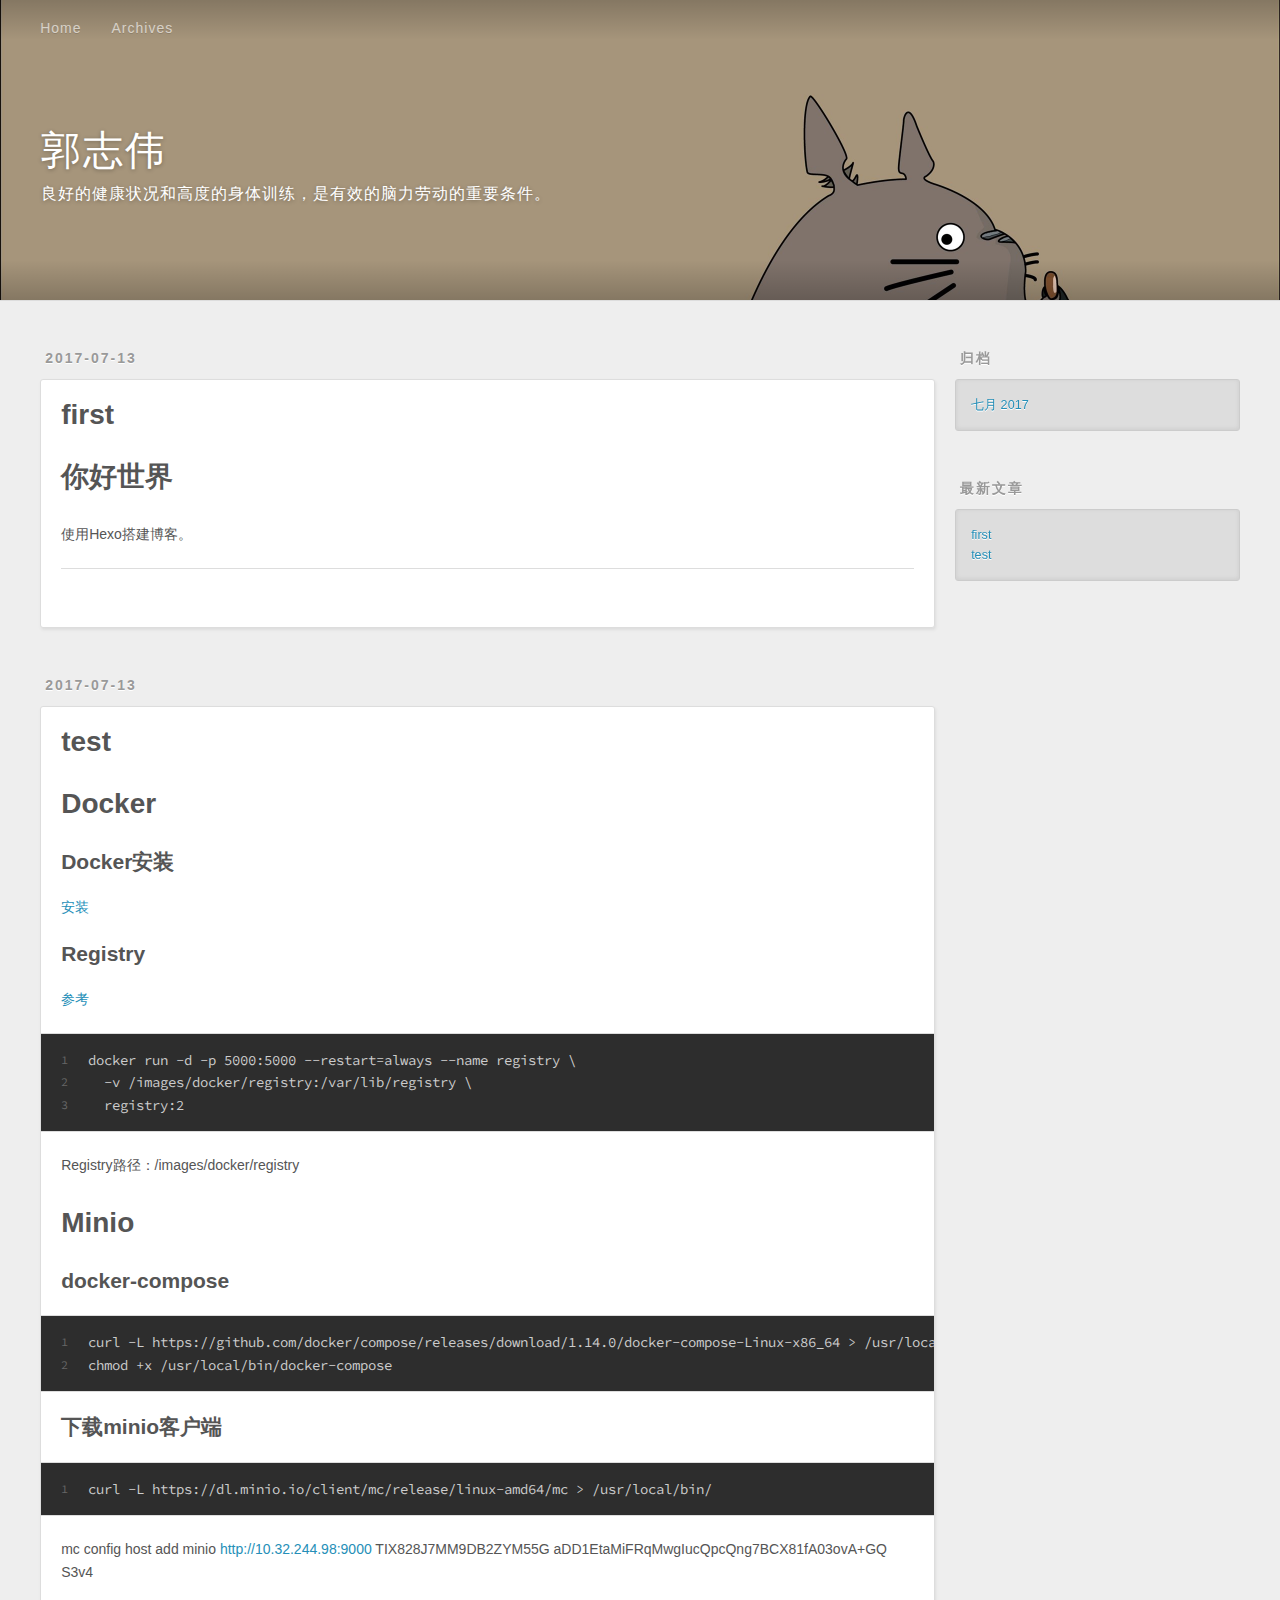
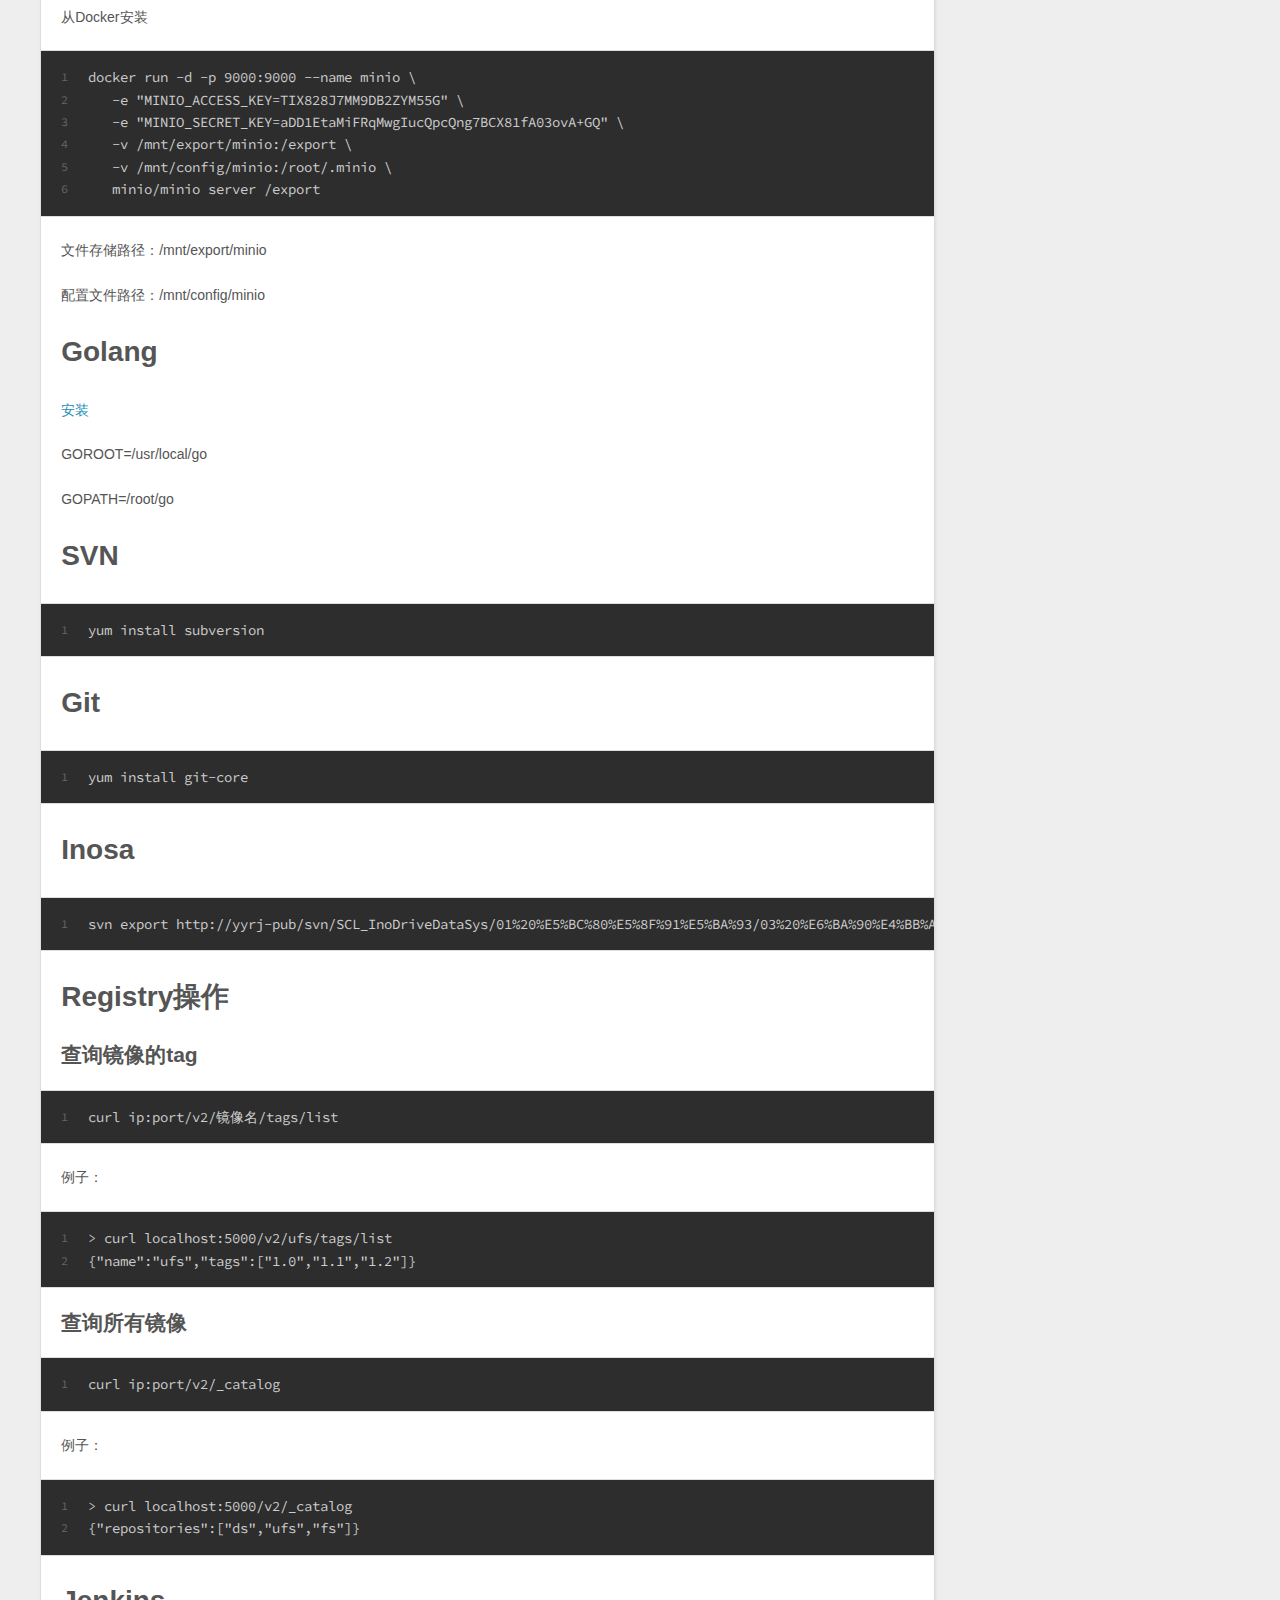
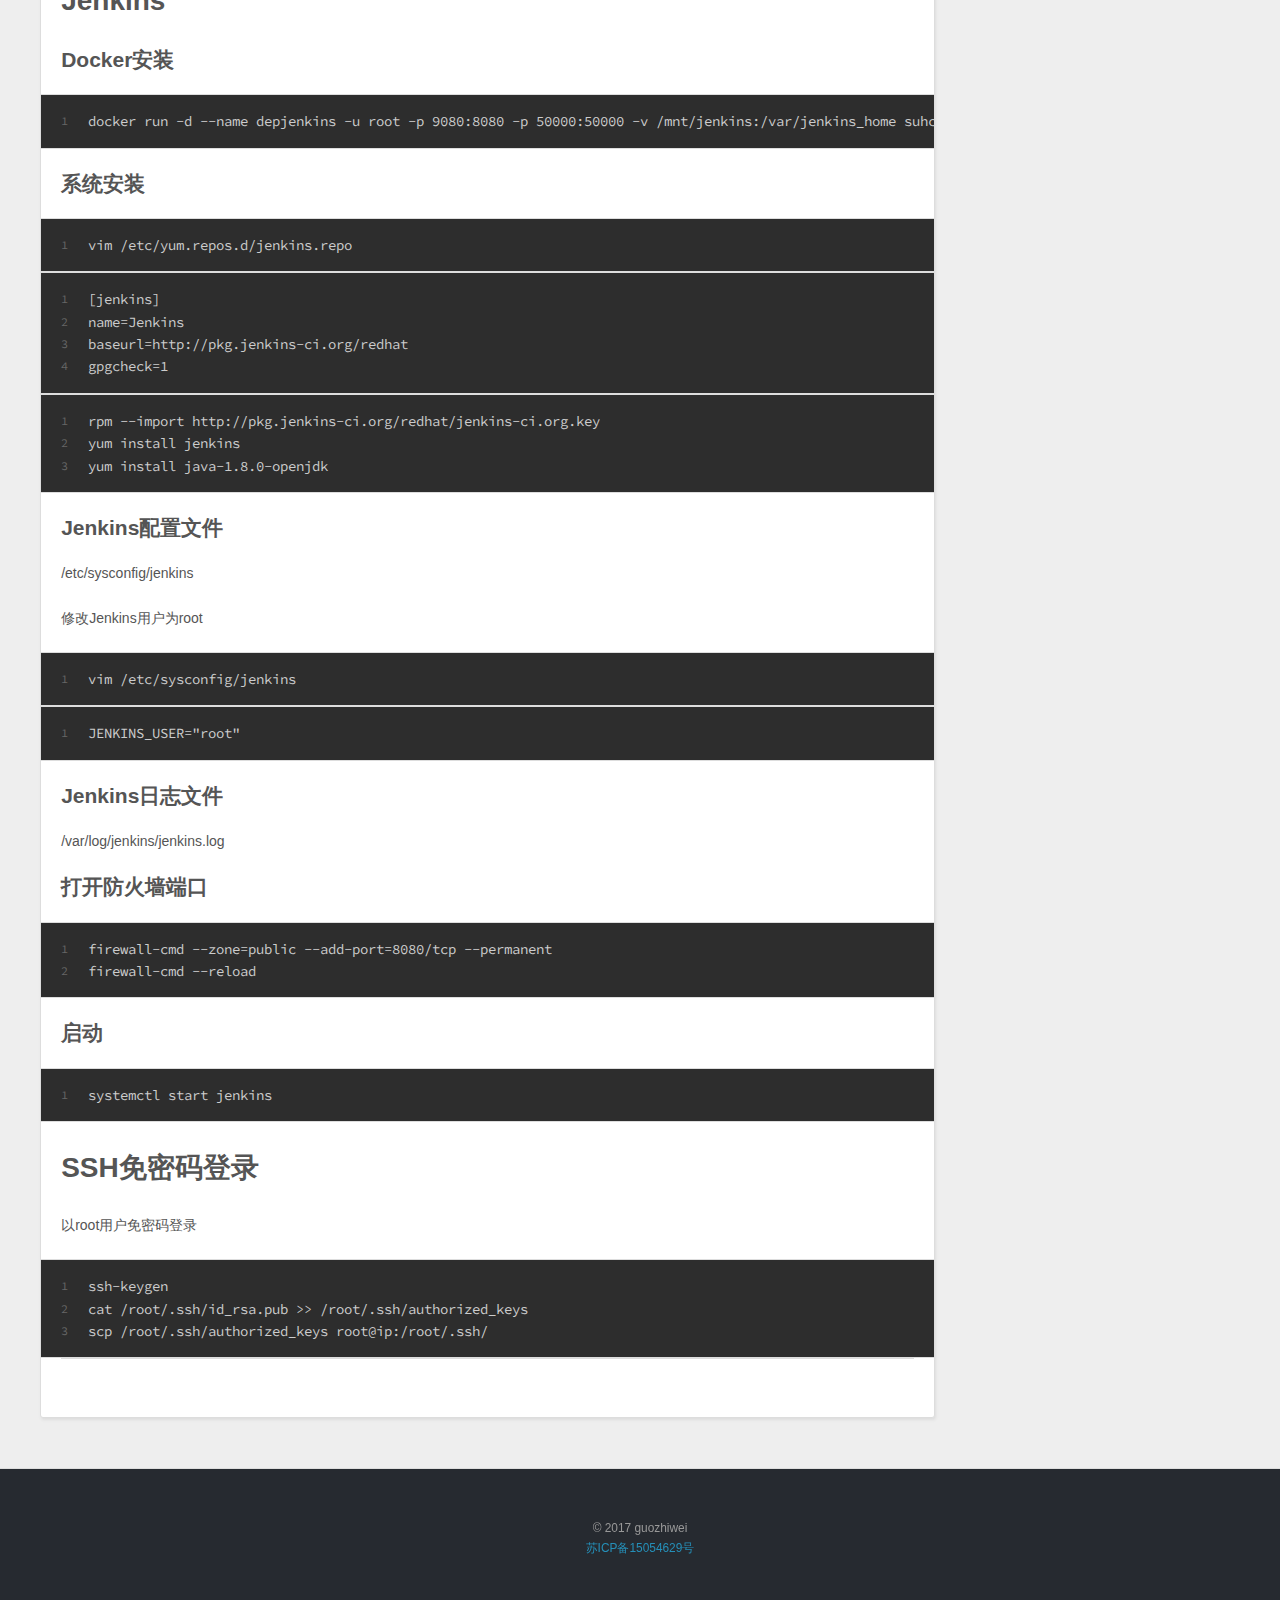
<file: index.html>
<!DOCTYPE html>
<html>
<head>
  <meta charset="utf-8">
  
  <title>郭志伟</title>
  <meta name="viewport" content="width=device-width, initial-scale=1, maximum-scale=1">
  <meta name="description" content="也许回忆。">
<meta property="og:type" content="website">
<meta property="og:title" content="郭志伟">
<meta property="og:url" content="http://ayl.me/index.html">
<meta property="og:site_name" content="郭志伟">
<meta property="og:description" content="也许回忆。">
<meta name="twitter:card" content="summary">
<meta name="twitter:title" content="郭志伟">
<meta name="twitter:description" content="也许回忆。">
  
    <link rel="alternate" href="/atom.xml" title="郭志伟" type="application/atom+xml">
  
  
    <link rel="icon" href="/favicon.png">
  
  
    <link href="//fonts.googleapis.com/css?family=Source+Code+Pro" rel="stylesheet" type="text/css">
  
  <link rel="stylesheet" href="/css/style.css">
  

</head>

<body>
  <div id="container">
    <div id="wrap">
      <header id="header">
  <div id="banner"></div>
  <div id="header-outer" class="outer">
    <div id="header-title" class="inner">
      <h1 id="logo-wrap">
        <a href="/" id="logo">郭志伟</a>
      </h1>
      
        <h2 id="subtitle-wrap">
          <a href="/" id="subtitle">良好的健康状况和高度的身体训练，是有效的脑力劳动的重要条件。</a>
        </h2>
      
    </div>
    <div id="header-inner" class="inner">
      <nav id="main-nav">
        <a id="main-nav-toggle" class="nav-icon"></a>
        
          <a class="main-nav-link" href="/">Home</a>
        
          <a class="main-nav-link" href="/archives">Archives</a>
        
      </nav>
      <nav id="sub-nav">
        
          <a id="nav-rss-link" class="nav-icon" href="/atom.xml" title="RSS Feed"></a>
        
        <a id="nav-search-btn" class="nav-icon" title="搜索"></a>
      </nav>
      <div id="search-form-wrap">
        <form action="//google.com/search" method="get" accept-charset="UTF-8" class="search-form"><input type="search" name="q" class="search-form-input" placeholder="Search"><button type="submit" class="search-form-submit">&#xF002;</button><input type="hidden" name="sitesearch" value="http://ayl.me"></form>
      </div>
    </div>
  </div>
</header>
      <div class="outer">
        <section id="main">
  
    <article id="post-first" class="article article-type-post" itemscope itemprop="blogPost">
  <div class="article-meta">
    <a href="/2017/07/13/first/" class="article-date">
  <time datetime="2017-07-13T06:14:46.000Z" itemprop="datePublished">2017-07-13</time>
</a>
    
  </div>
  <div class="article-inner">
    
    
      <header class="article-header">
        
  
    <h1 itemprop="name">
      <a class="article-title" href="/2017/07/13/first/">first</a>
    </h1>
  

      </header>
    
    <div class="article-entry" itemprop="articleBody">
      
        <h1 id="你好世界"><a href="#你好世界" class="headerlink" title="你好世界"></a>你好世界</h1><p>使用Hexo搭建博客。</p>

      
    </div>
    <footer class="article-footer">
      <a data-url="http://ayl.me/2017/07/13/first/" data-id="cj523geyg0000d4tzgodqnd05" class="article-share-link">Share</a>
      
      
    </footer>
  </div>
  
</article>


  
    <article id="post-server_install" class="article article-type-post" itemscope itemprop="blogPost">
  <div class="article-meta">
    <a href="/2017/07/13/server_install/" class="article-date">
  <time datetime="2017-07-13T06:14:46.000Z" itemprop="datePublished">2017-07-13</time>
</a>
    
  </div>
  <div class="article-inner">
    
    
      <header class="article-header">
        
  
    <h1 itemprop="name">
      <a class="article-title" href="/2017/07/13/server_install/">test</a>
    </h1>
  

      </header>
    
    <div class="article-entry" itemprop="articleBody">
      
        <h1 id="Docker"><a href="#Docker" class="headerlink" title="Docker"></a>Docker</h1><h2 id="Docker安装"><a href="#Docker安装" class="headerlink" title="Docker安装"></a>Docker安装</h2><p><a href="https://docs.docker.com/engine/installation/linux/centos/" target="_blank" rel="external">安装</a></p>
<h2 id="Registry"><a href="#Registry" class="headerlink" title="Registry"></a>Registry</h2><p><a href="https://docs.docker.com/registry/deploying/" target="_blank" rel="external">参考</a></p>
<figure class="highlight shell"><table><tr><td class="gutter"><pre><div class="line">1</div><div class="line">2</div><div class="line">3</div></pre></td><td class="code"><pre><div class="line">docker run -d -p 5000:5000 --restart=always --name registry \</div><div class="line">  -v /images/docker/registry:/var/lib/registry \</div><div class="line">  registry:2</div></pre></td></tr></table></figure>
<p>Registry路径：/images/docker/registry</p>
<h1 id="Minio"><a href="#Minio" class="headerlink" title="Minio"></a>Minio</h1><h2 id="docker-compose"><a href="#docker-compose" class="headerlink" title="docker-compose"></a>docker-compose</h2><figure class="highlight shell"><table><tr><td class="gutter"><pre><div class="line">1</div><div class="line">2</div></pre></td><td class="code"><pre><div class="line">curl -L https://github.com/docker/compose/releases/download/1.14.0/docker-compose-Linux-x86_64 &gt; /usr/local/bin/docker-compose</div><div class="line">chmod +x /usr/local/bin/docker-compose</div></pre></td></tr></table></figure>
<h2 id="下载minio客户端"><a href="#下载minio客户端" class="headerlink" title="下载minio客户端"></a>下载minio客户端</h2><figure class="highlight shell"><table><tr><td class="gutter"><pre><div class="line">1</div></pre></td><td class="code"><pre><div class="line">curl -L https://dl.minio.io/client/mc/release/linux-amd64/mc &gt; /usr/local/bin/</div></pre></td></tr></table></figure>
<p>mc config host add minio <a href="http://10.32.244.98:9000" target="_blank" rel="external">http://10.32.244.98:9000</a> TIX828J7MM9DB2ZYM55G aDD1EtaMiFRqMwgIucQpcQng7BCX81fA03ovA+GQ S3v4</p>
<p>从Docker安装</p>
<figure class="highlight shell"><table><tr><td class="gutter"><pre><div class="line">1</div><div class="line">2</div><div class="line">3</div><div class="line">4</div><div class="line">5</div><div class="line">6</div></pre></td><td class="code"><pre><div class="line">docker run -d -p 9000:9000 --name minio \</div><div class="line">   -e "MINIO_ACCESS_KEY=TIX828J7MM9DB2ZYM55G" \</div><div class="line">   -e "MINIO_SECRET_KEY=aDD1EtaMiFRqMwgIucQpcQng7BCX81fA03ovA+GQ" \</div><div class="line">   -v /mnt/export/minio:/export \</div><div class="line">   -v /mnt/config/minio:/root/.minio \</div><div class="line">   minio/minio server /export</div></pre></td></tr></table></figure>
<p>文件存储路径：/mnt/export/minio</p>
<p>配置文件路径：/mnt/config/minio</p>
<h1 id="Golang"><a href="#Golang" class="headerlink" title="Golang"></a>Golang</h1><p><a href="https://golang.org/doc/install?download=go1.8.3.linux-amd64.tar.gz#install" target="_blank" rel="external">安装</a></p>
<p>GOROOT=/usr/local/go</p>
<p>GOPATH=/root/go</p>
<h1 id="SVN"><a href="#SVN" class="headerlink" title="SVN"></a>SVN</h1><figure class="highlight shell"><table><tr><td class="gutter"><pre><div class="line">1</div></pre></td><td class="code"><pre><div class="line">yum install subversion</div></pre></td></tr></table></figure>
<h1 id="Git"><a href="#Git" class="headerlink" title="Git"></a>Git</h1><figure class="highlight shell"><table><tr><td class="gutter"><pre><div class="line">1</div></pre></td><td class="code"><pre><div class="line">yum install git-core</div></pre></td></tr></table></figure>
<h1 id="Inosa"><a href="#Inosa" class="headerlink" title="Inosa"></a>Inosa</h1><figure class="highlight plain"><table><tr><td class="gutter"><pre><div class="line">1</div></pre></td><td class="code"><pre><div class="line">svn export http://yyrj-pub/svn/SCL_InoDriveDataSys/01%20%E5%BC%80%E5%8F%91%E5%BA%93/03%20%E6%BA%90%E4%BB%A3%E7%A0%81/Server/golang/src/inovance/inosa/</div></pre></td></tr></table></figure>
<h1 id="Registry操作"><a href="#Registry操作" class="headerlink" title="Registry操作"></a>Registry操作</h1><h2 id="查询镜像的tag"><a href="#查询镜像的tag" class="headerlink" title="查询镜像的tag"></a>查询镜像的tag</h2><figure class="highlight shell"><table><tr><td class="gutter"><pre><div class="line">1</div></pre></td><td class="code"><pre><div class="line">curl ip:port/v2/镜像名/tags/list</div></pre></td></tr></table></figure>
<p>例子：</p>
<figure class="highlight shell"><table><tr><td class="gutter"><pre><div class="line">1</div><div class="line">2</div></pre></td><td class="code"><pre><div class="line"><span class="meta">&gt;</span> curl localhost:5000/v2/ufs/tags/list</div><div class="line">&#123;"name":"ufs","tags":["1.0","1.1","1.2"]&#125;</div></pre></td></tr></table></figure>
<h2 id="查询所有镜像"><a href="#查询所有镜像" class="headerlink" title="查询所有镜像"></a>查询所有镜像</h2><figure class="highlight shell"><table><tr><td class="gutter"><pre><div class="line">1</div></pre></td><td class="code"><pre><div class="line">curl ip:port/v2/_catalog</div></pre></td></tr></table></figure>
<p>例子：</p>
<figure class="highlight shell"><table><tr><td class="gutter"><pre><div class="line">1</div><div class="line">2</div></pre></td><td class="code"><pre><div class="line"><span class="meta">&gt;</span> curl localhost:5000/v2/_catalog</div><div class="line">&#123;"repositories":["ds","ufs","fs"]&#125;</div></pre></td></tr></table></figure>
<h1 id="Jenkins"><a href="#Jenkins" class="headerlink" title="Jenkins"></a>Jenkins</h1><h2 id="Docker安装-1"><a href="#Docker安装-1" class="headerlink" title="Docker安装"></a>Docker安装</h2><figure class="highlight shell"><table><tr><td class="gutter"><pre><div class="line">1</div></pre></td><td class="code"><pre><div class="line">docker run -d --name depjenkins -u root -p 9080:8080 -p 50000:50000 -v /mnt/jenkins:/var/jenkins_home suhc-appfs-01:5000/jenkins:2.60.1</div></pre></td></tr></table></figure>
<h2 id="系统安装"><a href="#系统安装" class="headerlink" title="系统安装"></a>系统安装</h2><figure class="highlight shell"><table><tr><td class="gutter"><pre><div class="line">1</div></pre></td><td class="code"><pre><div class="line">vim /etc/yum.repos.d/jenkins.repo</div></pre></td></tr></table></figure>
<figure class="highlight plain"><table><tr><td class="gutter"><pre><div class="line">1</div><div class="line">2</div><div class="line">3</div><div class="line">4</div></pre></td><td class="code"><pre><div class="line">[jenkins]</div><div class="line">name=Jenkins</div><div class="line">baseurl=http://pkg.jenkins-ci.org/redhat</div><div class="line">gpgcheck=1</div></pre></td></tr></table></figure>
<figure class="highlight shell"><table><tr><td class="gutter"><pre><div class="line">1</div><div class="line">2</div><div class="line">3</div></pre></td><td class="code"><pre><div class="line">rpm --import http://pkg.jenkins-ci.org/redhat/jenkins-ci.org.key</div><div class="line">yum install jenkins</div><div class="line">yum install java-1.8.0-openjdk</div></pre></td></tr></table></figure>
<h2 id="Jenkins配置文件"><a href="#Jenkins配置文件" class="headerlink" title="Jenkins配置文件"></a>Jenkins配置文件</h2><p>/etc/sysconfig/jenkins</p>
<p>修改Jenkins用户为root</p>
<figure class="highlight shell"><table><tr><td class="gutter"><pre><div class="line">1</div></pre></td><td class="code"><pre><div class="line">vim /etc/sysconfig/jenkins</div></pre></td></tr></table></figure>
<figure class="highlight plain"><table><tr><td class="gutter"><pre><div class="line">1</div></pre></td><td class="code"><pre><div class="line">JENKINS_USER=&quot;root&quot;</div></pre></td></tr></table></figure>
<h2 id="Jenkins日志文件"><a href="#Jenkins日志文件" class="headerlink" title="Jenkins日志文件"></a>Jenkins日志文件</h2><p>/var/log/jenkins/jenkins.log</p>
<h2 id="打开防火墙端口"><a href="#打开防火墙端口" class="headerlink" title="打开防火墙端口"></a>打开防火墙端口</h2><figure class="highlight shell"><table><tr><td class="gutter"><pre><div class="line">1</div><div class="line">2</div></pre></td><td class="code"><pre><div class="line">firewall-cmd --zone=public --add-port=8080/tcp --permanent</div><div class="line">firewall-cmd --reload</div></pre></td></tr></table></figure>
<h2 id="启动"><a href="#启动" class="headerlink" title="启动"></a>启动</h2><figure class="highlight shell"><table><tr><td class="gutter"><pre><div class="line">1</div></pre></td><td class="code"><pre><div class="line">systemctl start jenkins</div></pre></td></tr></table></figure>
<h1 id="SSH免密码登录"><a href="#SSH免密码登录" class="headerlink" title="SSH免密码登录"></a>SSH免密码登录</h1><p>以root用户免密码登录</p>
<figure class="highlight shell"><table><tr><td class="gutter"><pre><div class="line">1</div><div class="line">2</div><div class="line">3</div></pre></td><td class="code"><pre><div class="line">ssh-keygen</div><div class="line">cat /root/.ssh/id_rsa.pub &gt;&gt; /root/.ssh/authorized_keys</div><div class="line">scp /root/.ssh/authorized_keys root@ip:/root/.ssh/</div></pre></td></tr></table></figure>

      
    </div>
    <footer class="article-footer">
      <a data-url="http://ayl.me/2017/07/13/server_install/" data-id="cj523geyy0001d4tz3295zgoi" class="article-share-link">Share</a>
      
      
    </footer>
  </div>
  
</article>


  

</section>
        
          <aside id="sidebar">
  
    

  
    

  
    
  
    
  <div class="widget-wrap">
    <h3 class="widget-title">归档</h3>
    <div class="widget">
      <ul class="archive-list"><li class="archive-list-item"><a class="archive-list-link" href="/archives/2017/07/">七月 2017</a></li></ul>
    </div>
  </div>


  
    
  <div class="widget-wrap">
    <h3 class="widget-title">最新文章</h3>
    <div class="widget">
      <ul>
        
          <li>
            <a href="/2017/07/13/first/">first</a>
          </li>
        
          <li>
            <a href="/2017/07/13/server_install/">test</a>
          </li>
        
      </ul>
    </div>
  </div>

  
</aside>
        
      </div>
      <footer id="footer">
  
  <div class="outer">
    <div id="footer-info" class="inner">
      &copy; 2017 guozhiwei<br>
      <a href="https://www.miitbeian.gov.cn" target="_blank">苏ICP备15054629号</a>
      <!-- Powered by <a href="http://hexo.io/" target="_blank">Hexo</a> -->
    </div>
  </div>
</footer>
    </div>
    <nav id="mobile-nav">
  
    <a href="/" class="mobile-nav-link">Home</a>
  
    <a href="/archives" class="mobile-nav-link">Archives</a>
  
</nav>
    

<script src="//ajax.googleapis.com/ajax/libs/jquery/2.0.3/jquery.min.js"></script>


  <link rel="stylesheet" href="/fancybox/jquery.fancybox.css">
  <script src="/fancybox/jquery.fancybox.pack.js"></script>


<script src="/js/script.js"></script>

  </div>
</body>
</html>
</file>
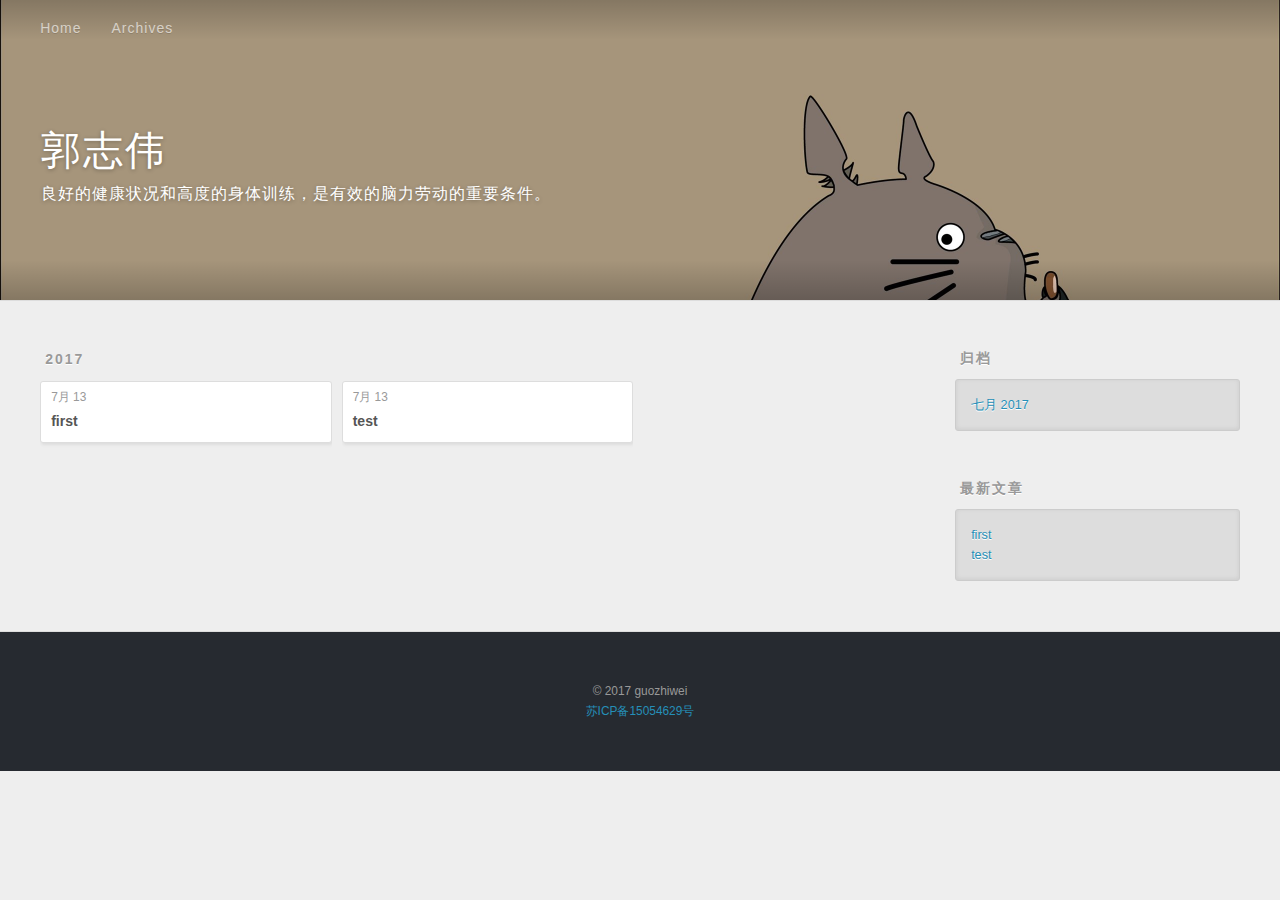
<file: archives/index.html>
<!DOCTYPE html>
<html>
<head>
  <meta charset="utf-8">
  
  <title>归档 | 郭志伟</title>
  <meta name="viewport" content="width=device-width, initial-scale=1, maximum-scale=1">
  <meta name="description" content="也许回忆。">
<meta property="og:type" content="website">
<meta property="og:title" content="郭志伟">
<meta property="og:url" content="http://ayl.me/archives/index.html">
<meta property="og:site_name" content="郭志伟">
<meta property="og:description" content="也许回忆。">
<meta name="twitter:card" content="summary">
<meta name="twitter:title" content="郭志伟">
<meta name="twitter:description" content="也许回忆。">
  
    <link rel="alternate" href="/atom.xml" title="郭志伟" type="application/atom+xml">
  
  
    <link rel="icon" href="/favicon.png">
  
  
    <link href="//fonts.googleapis.com/css?family=Source+Code+Pro" rel="stylesheet" type="text/css">
  
  <link rel="stylesheet" href="/css/style.css">
  

</head>

<body>
  <div id="container">
    <div id="wrap">
      <header id="header">
  <div id="banner"></div>
  <div id="header-outer" class="outer">
    <div id="header-title" class="inner">
      <h1 id="logo-wrap">
        <a href="/" id="logo">郭志伟</a>
      </h1>
      
        <h2 id="subtitle-wrap">
          <a href="/" id="subtitle">良好的健康状况和高度的身体训练，是有效的脑力劳动的重要条件。</a>
        </h2>
      
    </div>
    <div id="header-inner" class="inner">
      <nav id="main-nav">
        <a id="main-nav-toggle" class="nav-icon"></a>
        
          <a class="main-nav-link" href="/">Home</a>
        
          <a class="main-nav-link" href="/archives">Archives</a>
        
      </nav>
      <nav id="sub-nav">
        
          <a id="nav-rss-link" class="nav-icon" href="/atom.xml" title="RSS Feed"></a>
        
        <a id="nav-search-btn" class="nav-icon" title="搜索"></a>
      </nav>
      <div id="search-form-wrap">
        <form action="//google.com/search" method="get" accept-charset="UTF-8" class="search-form"><input type="search" name="q" class="search-form-input" placeholder="Search"><button type="submit" class="search-form-submit">&#xF002;</button><input type="hidden" name="sitesearch" value="http://ayl.me"></form>
      </div>
    </div>
  </div>
</header>
      <div class="outer">
        <section id="main">
  
  
    
    
      
      
      <section class="archives-wrap">
        <div class="archive-year-wrap">
          <a href="/archives/2017" class="archive-year">2017</a>
        </div>
        <div class="archives">
    
    <article class="archive-article archive-type-post">
  <div class="archive-article-inner">
    <header class="archive-article-header">
      <a href="/2017/07/13/first/" class="archive-article-date">
  <time datetime="2017-07-13T06:14:46.000Z" itemprop="datePublished">7月 13</time>
</a>
      
  
    <h1 itemprop="name">
      <a class="archive-article-title" href="/2017/07/13/first/">first</a>
    </h1>
  

    </header>
  </div>
</article>
  
    
    
    <article class="archive-article archive-type-post">
  <div class="archive-article-inner">
    <header class="archive-article-header">
      <a href="/2017/07/13/server_install/" class="archive-article-date">
  <time datetime="2017-07-13T06:14:46.000Z" itemprop="datePublished">7月 13</time>
</a>
      
  
    <h1 itemprop="name">
      <a class="archive-article-title" href="/2017/07/13/server_install/">test</a>
    </h1>
  

    </header>
  </div>
</article>
  
  
    </div></section>
  

</section>
        
          <aside id="sidebar">
  
    

  
    

  
    
  
    
  <div class="widget-wrap">
    <h3 class="widget-title">归档</h3>
    <div class="widget">
      <ul class="archive-list"><li class="archive-list-item"><a class="archive-list-link" href="/archives/2017/07/">七月 2017</a></li></ul>
    </div>
  </div>


  
    
  <div class="widget-wrap">
    <h3 class="widget-title">最新文章</h3>
    <div class="widget">
      <ul>
        
          <li>
            <a href="/2017/07/13/first/">first</a>
          </li>
        
          <li>
            <a href="/2017/07/13/server_install/">test</a>
          </li>
        
      </ul>
    </div>
  </div>

  
</aside>
        
      </div>
      <footer id="footer">
  
  <div class="outer">
    <div id="footer-info" class="inner">
      &copy; 2017 guozhiwei<br>
      <a href="https://www.miitbeian.gov.cn" target="_blank">苏ICP备15054629号</a>
      <!-- Powered by <a href="http://hexo.io/" target="_blank">Hexo</a> -->
    </div>
  </div>
</footer>
    </div>
    <nav id="mobile-nav">
  
    <a href="/" class="mobile-nav-link">Home</a>
  
    <a href="/archives" class="mobile-nav-link">Archives</a>
  
</nav>
    

<script src="//ajax.googleapis.com/ajax/libs/jquery/2.0.3/jquery.min.js"></script>


  <link rel="stylesheet" href="/fancybox/jquery.fancybox.css">
  <script src="/fancybox/jquery.fancybox.pack.js"></script>


<script src="/js/script.js"></script>

  </div>
</body>
</html>
</file>
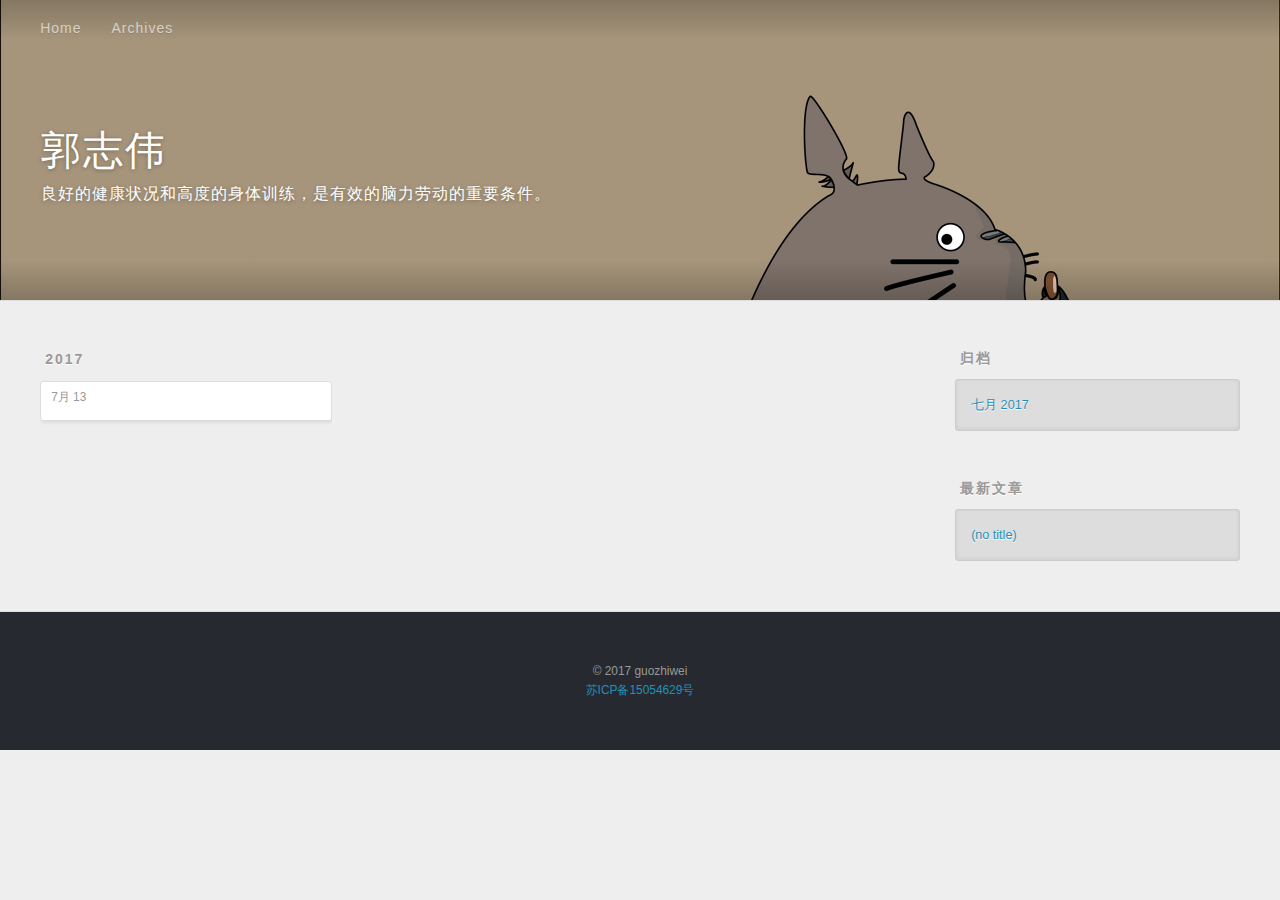
<file: archives/2017/index.html>
<!DOCTYPE html>
<html>
<head>
  <meta charset="utf-8">
  
  <title>归档: 2017 | 郭志伟</title>
  <meta name="viewport" content="width=device-width, initial-scale=1, maximum-scale=1">
  <meta name="description" content="也许回忆。">
<meta property="og:type" content="website">
<meta property="og:title" content="郭志伟">
<meta property="og:url" content="http://ayl.me/archives/2017/index.html">
<meta property="og:site_name" content="郭志伟">
<meta property="og:description" content="也许回忆。">
<meta name="twitter:card" content="summary">
<meta name="twitter:title" content="郭志伟">
<meta name="twitter:description" content="也许回忆。">
  
    <link rel="alternate" href="/atom.xml" title="郭志伟" type="application/atom+xml">
  
  
    <link rel="icon" href="/favicon.png">
  
  
    <link href="//fonts.googleapis.com/css?family=Source+Code+Pro" rel="stylesheet" type="text/css">
  
  <link rel="stylesheet" href="/css/style.css">
  

</head>

<body>
  <div id="container">
    <div id="wrap">
      <header id="header">
  <div id="banner"></div>
  <div id="header-outer" class="outer">
    <div id="header-title" class="inner">
      <h1 id="logo-wrap">
        <a href="/" id="logo">郭志伟</a>
      </h1>
      
        <h2 id="subtitle-wrap">
          <a href="/" id="subtitle">良好的健康状况和高度的身体训练，是有效的脑力劳动的重要条件。</a>
        </h2>
      
    </div>
    <div id="header-inner" class="inner">
      <nav id="main-nav">
        <a id="main-nav-toggle" class="nav-icon"></a>
        
          <a class="main-nav-link" href="/">Home</a>
        
          <a class="main-nav-link" href="/archives">Archives</a>
        
      </nav>
      <nav id="sub-nav">
        
          <a id="nav-rss-link" class="nav-icon" href="/atom.xml" title="RSS Feed"></a>
        
        <a id="nav-search-btn" class="nav-icon" title="搜索"></a>
      </nav>
      <div id="search-form-wrap">
        <form action="//google.com/search" method="get" accept-charset="UTF-8" class="search-form"><input type="search" name="q" class="search-form-input" placeholder="Search"><button type="submit" class="search-form-submit">&#xF002;</button><input type="hidden" name="sitesearch" value="http://ayl.me"></form>
      </div>
    </div>
  </div>
</header>
      <div class="outer">
        <section id="main">
  
  
    
    
      
      
      <section class="archives-wrap">
        <div class="archive-year-wrap">
          <a href="/archives/2017" class="archive-year">2017</a>
        </div>
        <div class="archives">
    
    <article class="archive-article archive-type-post">
  <div class="archive-article-inner">
    <header class="archive-article-header">
      <a href="/2017/07/13/server_install/" class="archive-article-date">
  <time datetime="2017-07-13T05:55:30.688Z" itemprop="datePublished">7月 13</time>
</a>
      
    </header>
  </div>
</article>
  
  
    </div></section>
  

</section>
        
          <aside id="sidebar">
  
    

  
    

  
    
  
    
  <div class="widget-wrap">
    <h3 class="widget-title">归档</h3>
    <div class="widget">
      <ul class="archive-list"><li class="archive-list-item"><a class="archive-list-link" href="/archives/2017/07/">七月 2017</a></li></ul>
    </div>
  </div>


  
    
  <div class="widget-wrap">
    <h3 class="widget-title">最新文章</h3>
    <div class="widget">
      <ul>
        
          <li>
            <a href="/2017/07/13/server_install/">(no title)</a>
          </li>
        
      </ul>
    </div>
  </div>

  
</aside>
        
      </div>
      <footer id="footer">
  
  <div class="outer">
    <div id="footer-info" class="inner">
      &copy; 2017 guozhiwei<br>
      <a href="https://www.miitbeian.gov.cn" target="_blank">苏ICP备15054629号</a>
      <!-- Powered by <a href="http://hexo.io/" target="_blank">Hexo</a> -->
    </div>
  </div>
</footer>
    </div>
    <nav id="mobile-nav">
  
    <a href="/" class="mobile-nav-link">Home</a>
  
    <a href="/archives" class="mobile-nav-link">Archives</a>
  
</nav>
    

<script src="//ajax.googleapis.com/ajax/libs/jquery/2.0.3/jquery.min.js"></script>


  <link rel="stylesheet" href="/fancybox/jquery.fancybox.css">
  <script src="/fancybox/jquery.fancybox.pack.js"></script>


<script src="/js/script.js"></script>

  </div>
</body>
</html>
</file>
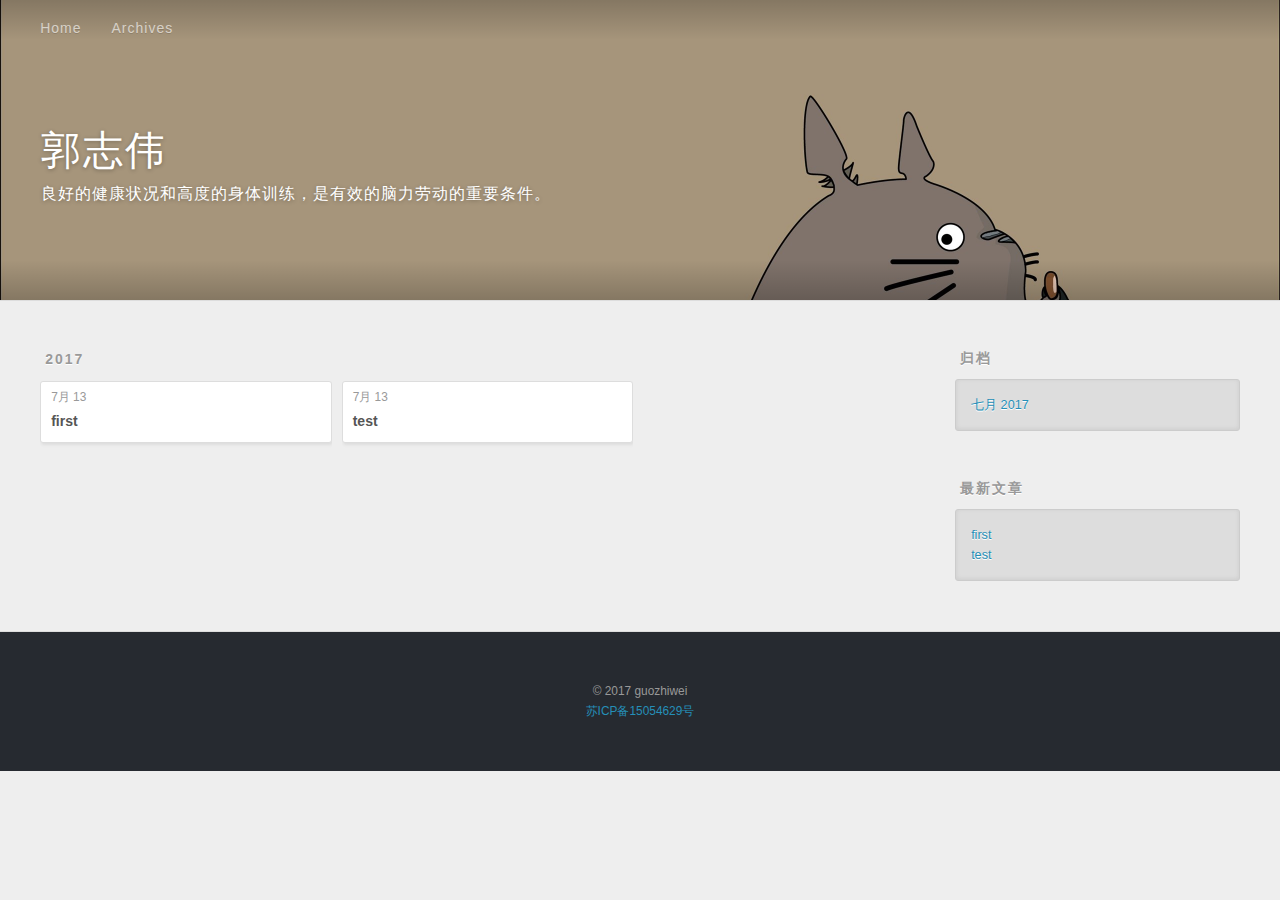
<file: archives/2017/07/index.html>
<!DOCTYPE html>
<html>
<head>
  <meta charset="utf-8">
  
  <title>归档: 2017/7 | 郭志伟</title>
  <meta name="viewport" content="width=device-width, initial-scale=1, maximum-scale=1">
  <meta name="description" content="也许回忆。">
<meta property="og:type" content="website">
<meta property="og:title" content="郭志伟">
<meta property="og:url" content="http://ayl.me/archives/2017/07/index.html">
<meta property="og:site_name" content="郭志伟">
<meta property="og:description" content="也许回忆。">
<meta name="twitter:card" content="summary">
<meta name="twitter:title" content="郭志伟">
<meta name="twitter:description" content="也许回忆。">
  
    <link rel="alternate" href="/atom.xml" title="郭志伟" type="application/atom+xml">
  
  
    <link rel="icon" href="/favicon.png">
  
  
    <link href="//fonts.googleapis.com/css?family=Source+Code+Pro" rel="stylesheet" type="text/css">
  
  <link rel="stylesheet" href="/css/style.css">
  

</head>

<body>
  <div id="container">
    <div id="wrap">
      <header id="header">
  <div id="banner"></div>
  <div id="header-outer" class="outer">
    <div id="header-title" class="inner">
      <h1 id="logo-wrap">
        <a href="/" id="logo">郭志伟</a>
      </h1>
      
        <h2 id="subtitle-wrap">
          <a href="/" id="subtitle">良好的健康状况和高度的身体训练，是有效的脑力劳动的重要条件。</a>
        </h2>
      
    </div>
    <div id="header-inner" class="inner">
      <nav id="main-nav">
        <a id="main-nav-toggle" class="nav-icon"></a>
        
          <a class="main-nav-link" href="/">Home</a>
        
          <a class="main-nav-link" href="/archives">Archives</a>
        
      </nav>
      <nav id="sub-nav">
        
          <a id="nav-rss-link" class="nav-icon" href="/atom.xml" title="RSS Feed"></a>
        
        <a id="nav-search-btn" class="nav-icon" title="搜索"></a>
      </nav>
      <div id="search-form-wrap">
        <form action="//google.com/search" method="get" accept-charset="UTF-8" class="search-form"><input type="search" name="q" class="search-form-input" placeholder="Search"><button type="submit" class="search-form-submit">&#xF002;</button><input type="hidden" name="sitesearch" value="http://ayl.me"></form>
      </div>
    </div>
  </div>
</header>
      <div class="outer">
        <section id="main">
  
  
    
    
      
      
      <section class="archives-wrap">
        <div class="archive-year-wrap">
          <a href="/archives/2017" class="archive-year">2017</a>
        </div>
        <div class="archives">
    
    <article class="archive-article archive-type-post">
  <div class="archive-article-inner">
    <header class="archive-article-header">
      <a href="/2017/07/13/first/" class="archive-article-date">
  <time datetime="2017-07-13T06:14:46.000Z" itemprop="datePublished">7月 13</time>
</a>
      
  
    <h1 itemprop="name">
      <a class="archive-article-title" href="/2017/07/13/first/">first</a>
    </h1>
  

    </header>
  </div>
</article>
  
    
    
    <article class="archive-article archive-type-post">
  <div class="archive-article-inner">
    <header class="archive-article-header">
      <a href="/2017/07/13/server_install/" class="archive-article-date">
  <time datetime="2017-07-13T06:14:46.000Z" itemprop="datePublished">7月 13</time>
</a>
      
  
    <h1 itemprop="name">
      <a class="archive-article-title" href="/2017/07/13/server_install/">test</a>
    </h1>
  

    </header>
  </div>
</article>
  
  
    </div></section>
  

</section>
        
          <aside id="sidebar">
  
    

  
    

  
    
  
    
  <div class="widget-wrap">
    <h3 class="widget-title">归档</h3>
    <div class="widget">
      <ul class="archive-list"><li class="archive-list-item"><a class="archive-list-link" href="/archives/2017/07/">七月 2017</a></li></ul>
    </div>
  </div>


  
    
  <div class="widget-wrap">
    <h3 class="widget-title">最新文章</h3>
    <div class="widget">
      <ul>
        
          <li>
            <a href="/2017/07/13/first/">first</a>
          </li>
        
          <li>
            <a href="/2017/07/13/server_install/">test</a>
          </li>
        
      </ul>
    </div>
  </div>

  
</aside>
        
      </div>
      <footer id="footer">
  
  <div class="outer">
    <div id="footer-info" class="inner">
      &copy; 2017 guozhiwei<br>
      <a href="https://www.miitbeian.gov.cn" target="_blank">苏ICP备15054629号</a>
      <!-- Powered by <a href="http://hexo.io/" target="_blank">Hexo</a> -->
    </div>
  </div>
</footer>
    </div>
    <nav id="mobile-nav">
  
    <a href="/" class="mobile-nav-link">Home</a>
  
    <a href="/archives" class="mobile-nav-link">Archives</a>
  
</nav>
    

<script src="//ajax.googleapis.com/ajax/libs/jquery/2.0.3/jquery.min.js"></script>


  <link rel="stylesheet" href="/fancybox/jquery.fancybox.css">
  <script src="/fancybox/jquery.fancybox.pack.js"></script>


<script src="/js/script.js"></script>

  </div>
</body>
</html>
</file>
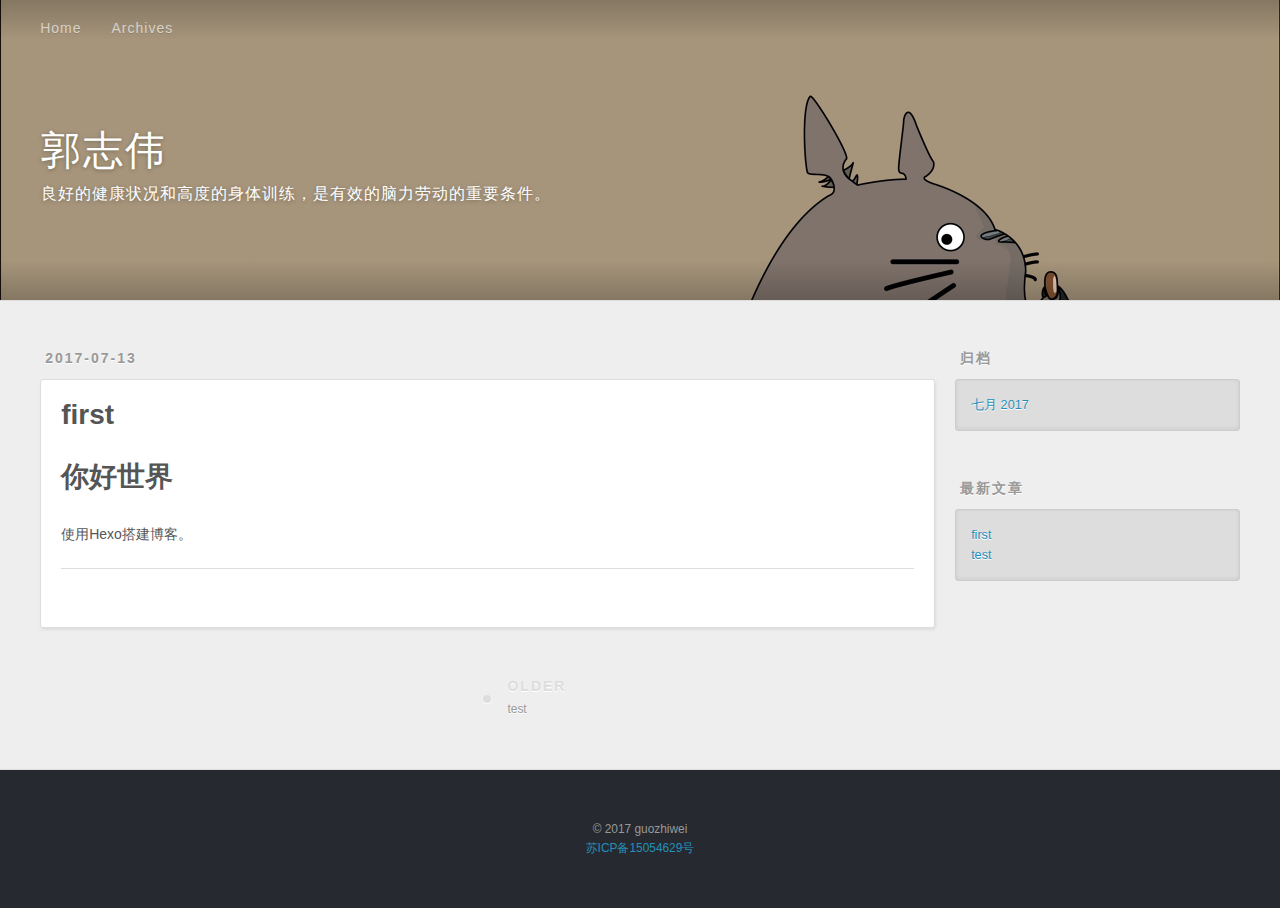
<file: 2017/07/13/first/index.html>
<!DOCTYPE html>
<html>
<head>
  <meta charset="utf-8">
  
  <title>first | 郭志伟</title>
  <meta name="viewport" content="width=device-width, initial-scale=1, maximum-scale=1">
  <meta name="description" content="你好世界使用Hexo搭建博客。">
<meta property="og:type" content="article">
<meta property="og:title" content="first">
<meta property="og:url" content="http://ayl.me/2017/07/13/first/index.html">
<meta property="og:site_name" content="郭志伟">
<meta property="og:description" content="你好世界使用Hexo搭建博客。">
<meta property="og:updated_time" content="2017-07-13T06:21:09.953Z">
<meta name="twitter:card" content="summary">
<meta name="twitter:title" content="first">
<meta name="twitter:description" content="你好世界使用Hexo搭建博客。">
  
    <link rel="alternate" href="/atom.xml" title="郭志伟" type="application/atom+xml">
  
  
    <link rel="icon" href="/favicon.png">
  
  
    <link href="//fonts.googleapis.com/css?family=Source+Code+Pro" rel="stylesheet" type="text/css">
  
  <link rel="stylesheet" href="/css/style.css">
  

</head>

<body>
  <div id="container">
    <div id="wrap">
      <header id="header">
  <div id="banner"></div>
  <div id="header-outer" class="outer">
    <div id="header-title" class="inner">
      <h1 id="logo-wrap">
        <a href="/" id="logo">郭志伟</a>
      </h1>
      
        <h2 id="subtitle-wrap">
          <a href="/" id="subtitle">良好的健康状况和高度的身体训练，是有效的脑力劳动的重要条件。</a>
        </h2>
      
    </div>
    <div id="header-inner" class="inner">
      <nav id="main-nav">
        <a id="main-nav-toggle" class="nav-icon"></a>
        
          <a class="main-nav-link" href="/">Home</a>
        
          <a class="main-nav-link" href="/archives">Archives</a>
        
      </nav>
      <nav id="sub-nav">
        
          <a id="nav-rss-link" class="nav-icon" href="/atom.xml" title="RSS Feed"></a>
        
        <a id="nav-search-btn" class="nav-icon" title="搜索"></a>
      </nav>
      <div id="search-form-wrap">
        <form action="//google.com/search" method="get" accept-charset="UTF-8" class="search-form"><input type="search" name="q" class="search-form-input" placeholder="Search"><button type="submit" class="search-form-submit">&#xF002;</button><input type="hidden" name="sitesearch" value="http://ayl.me"></form>
      </div>
    </div>
  </div>
</header>
      <div class="outer">
        <section id="main"><article id="post-first" class="article article-type-post" itemscope itemprop="blogPost">
  <div class="article-meta">
    <a href="/2017/07/13/first/" class="article-date">
  <time datetime="2017-07-13T06:14:46.000Z" itemprop="datePublished">2017-07-13</time>
</a>
    
  </div>
  <div class="article-inner">
    
    
      <header class="article-header">
        
  
    <h1 class="article-title" itemprop="name">
      first
    </h1>
  

      </header>
    
    <div class="article-entry" itemprop="articleBody">
      
        <h1 id="你好世界"><a href="#你好世界" class="headerlink" title="你好世界"></a>你好世界</h1><p>使用Hexo搭建博客。</p>

      
    </div>
    <footer class="article-footer">
      <a data-url="http://ayl.me/2017/07/13/first/" data-id="cj523geyg0000d4tzgodqnd05" class="article-share-link">Share</a>
      
      
    </footer>
  </div>
  
    
<nav id="article-nav">
  
  
    <a href="/2017/07/13/server_install/" id="article-nav-older" class="article-nav-link-wrap">
      <strong class="article-nav-caption">Older</strong>
      <div class="article-nav-title">test</div>
    </a>
  
</nav>

  
</article>

</section>
        
          <aside id="sidebar">
  
    

  
    

  
    
  
    
  <div class="widget-wrap">
    <h3 class="widget-title">归档</h3>
    <div class="widget">
      <ul class="archive-list"><li class="archive-list-item"><a class="archive-list-link" href="/archives/2017/07/">七月 2017</a></li></ul>
    </div>
  </div>


  
    
  <div class="widget-wrap">
    <h3 class="widget-title">最新文章</h3>
    <div class="widget">
      <ul>
        
          <li>
            <a href="/2017/07/13/first/">first</a>
          </li>
        
          <li>
            <a href="/2017/07/13/server_install/">test</a>
          </li>
        
      </ul>
    </div>
  </div>

  
</aside>
        
      </div>
      <footer id="footer">
  
  <div class="outer">
    <div id="footer-info" class="inner">
      &copy; 2017 guozhiwei<br>
      <a href="https://www.miitbeian.gov.cn" target="_blank">苏ICP备15054629号</a>
      <!-- Powered by <a href="http://hexo.io/" target="_blank">Hexo</a> -->
    </div>
  </div>
</footer>
    </div>
    <nav id="mobile-nav">
  
    <a href="/" class="mobile-nav-link">Home</a>
  
    <a href="/archives" class="mobile-nav-link">Archives</a>
  
</nav>
    

<script src="//ajax.googleapis.com/ajax/libs/jquery/2.0.3/jquery.min.js"></script>


  <link rel="stylesheet" href="/fancybox/jquery.fancybox.css">
  <script src="/fancybox/jquery.fancybox.pack.js"></script>


<script src="/js/script.js"></script>

  </div>
</body>
</html>
</file>
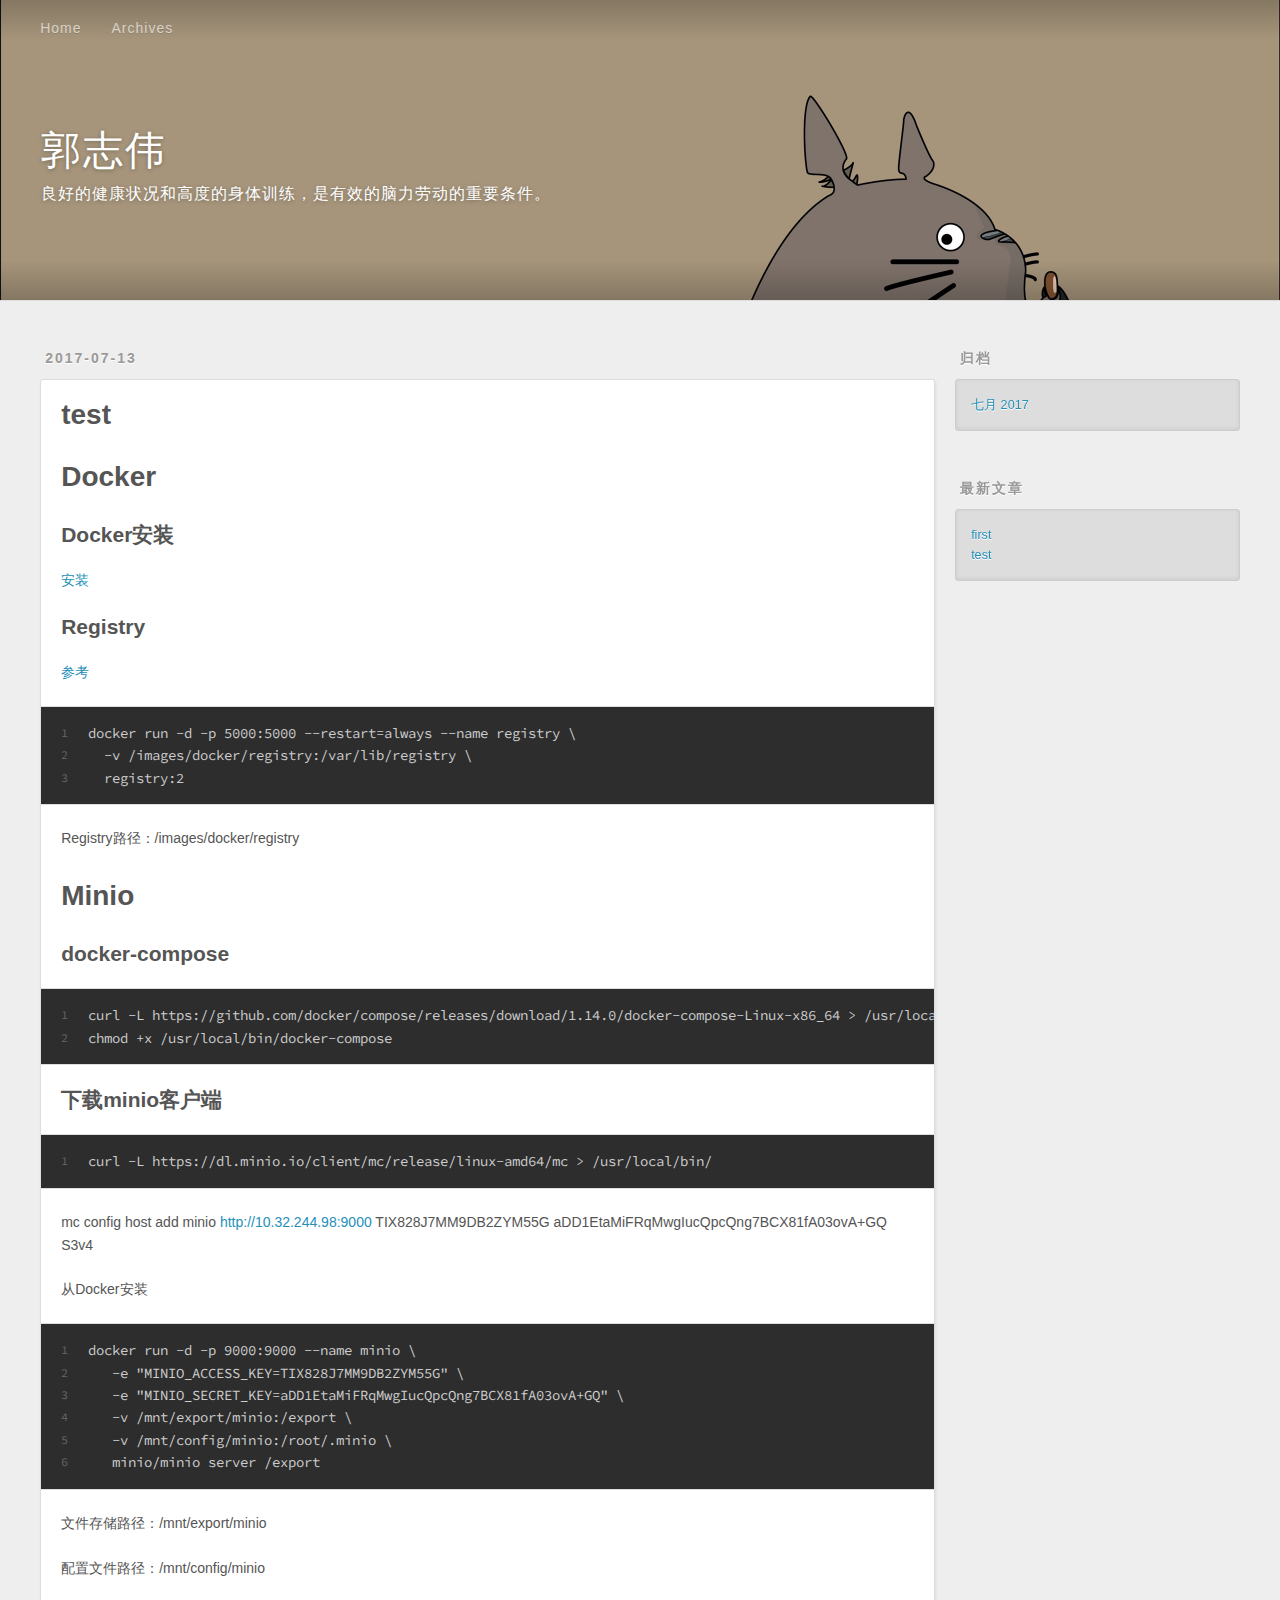
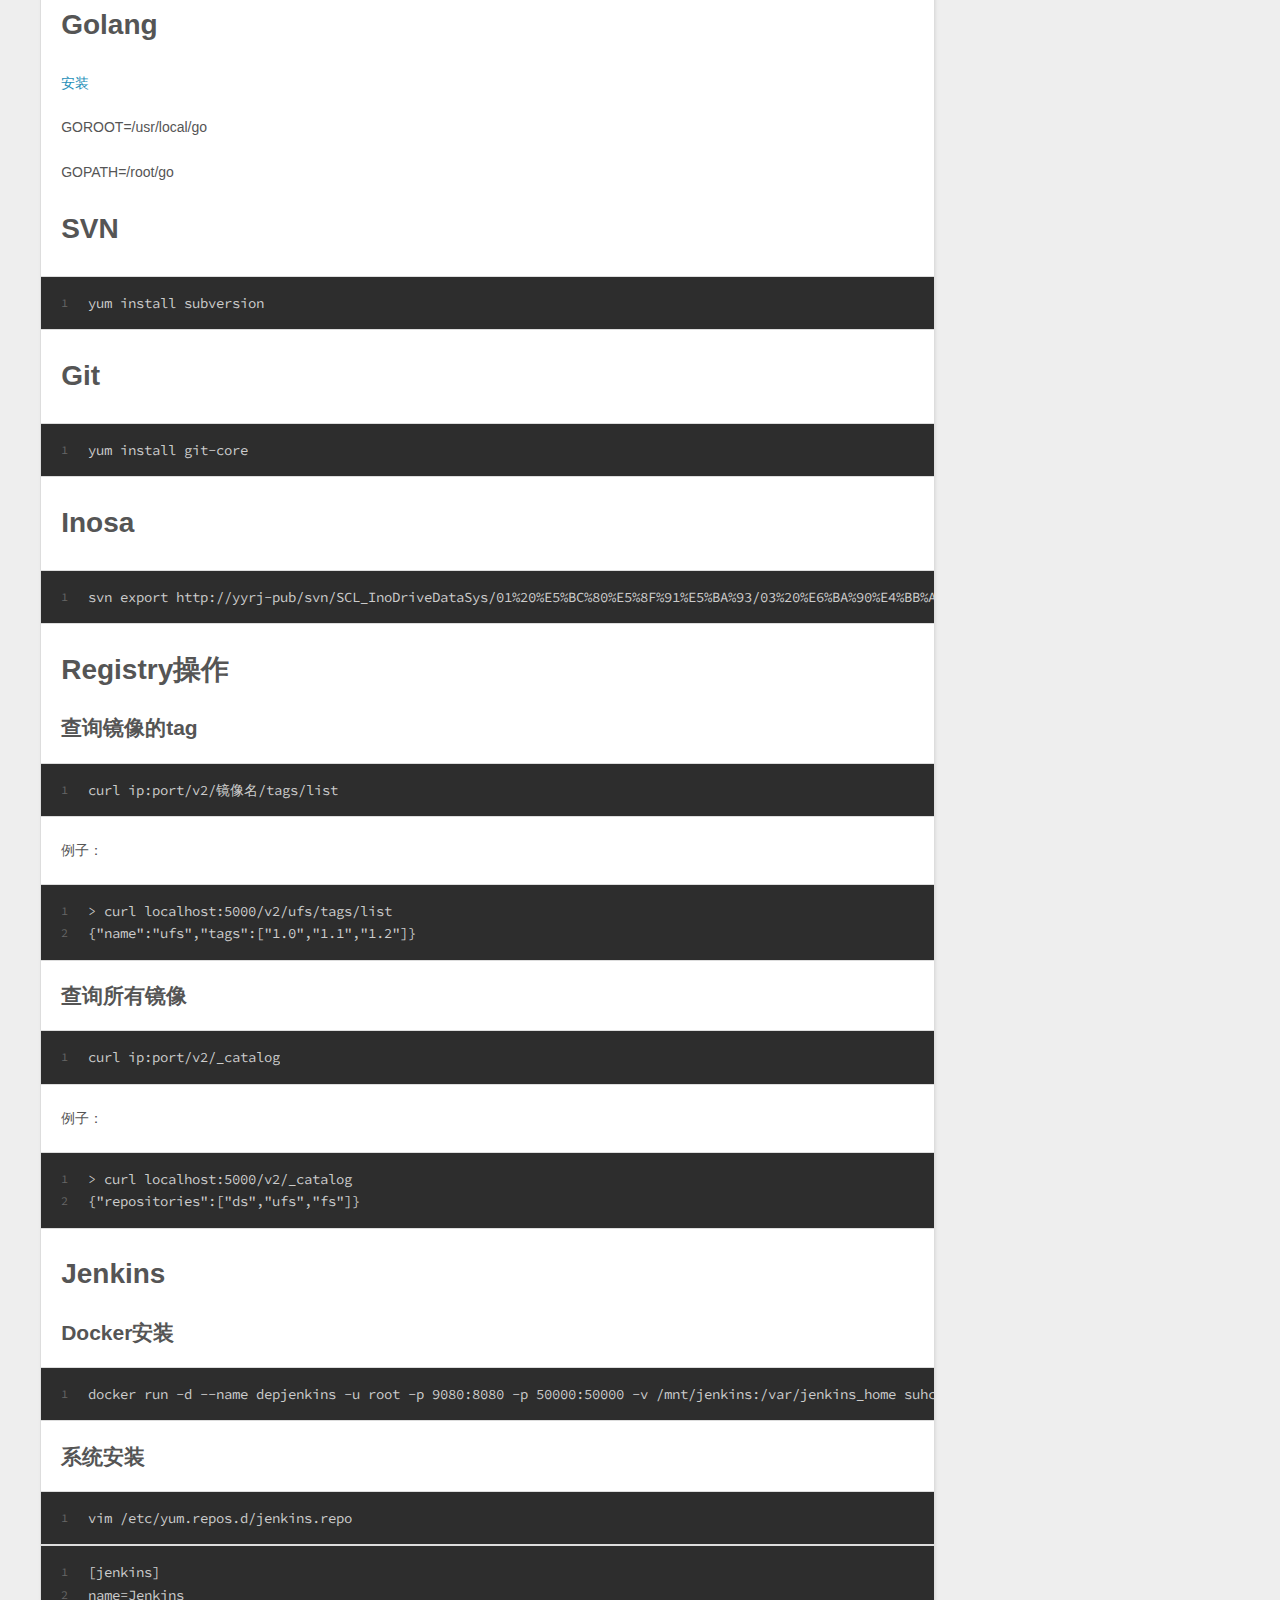
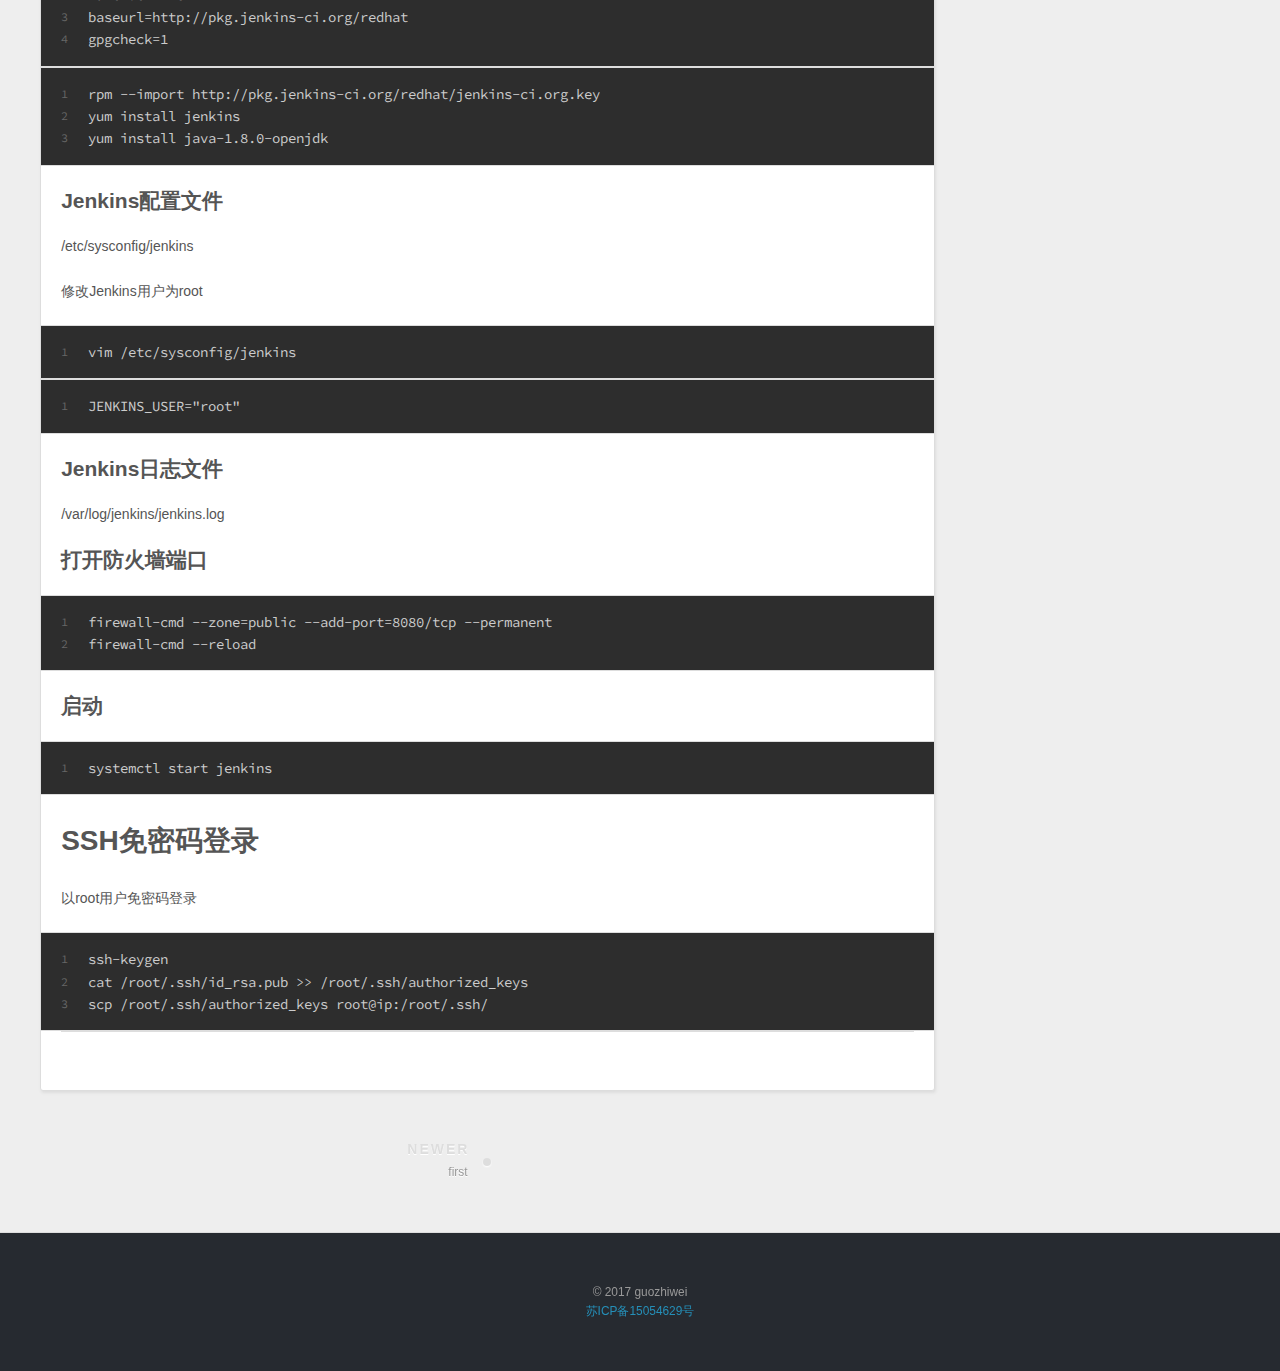
<file: 2017/07/13/server_install/index.html>
<!DOCTYPE html>
<html>
<head>
  <meta charset="utf-8">
  
  <title>test | 郭志伟</title>
  <meta name="viewport" content="width=device-width, initial-scale=1, maximum-scale=1">
  <meta name="description" content="DockerDocker安装安装 Registry参考 123docker run -d -p 5000:5000 --restart=always --name registry \  -v /images/docker/registry:/var/lib/registry \  registry:2 Registry路径：/images/docker/registry Miniodocker-">
<meta property="og:type" content="article">
<meta property="og:title" content="test">
<meta property="og:url" content="http://ayl.me/2017/07/13/server_install/index.html">
<meta property="og:site_name" content="郭志伟">
<meta property="og:description" content="DockerDocker安装安装 Registry参考 123docker run -d -p 5000:5000 --restart=always --name registry \  -v /images/docker/registry:/var/lib/registry \  registry:2 Registry路径：/images/docker/registry Miniodocker-">
<meta property="og:updated_time" content="2017-07-13T06:24:43.722Z">
<meta name="twitter:card" content="summary">
<meta name="twitter:title" content="test">
<meta name="twitter:description" content="DockerDocker安装安装 Registry参考 123docker run -d -p 5000:5000 --restart=always --name registry \  -v /images/docker/registry:/var/lib/registry \  registry:2 Registry路径：/images/docker/registry Miniodocker-">
  
    <link rel="alternate" href="/atom.xml" title="郭志伟" type="application/atom+xml">
  
  
    <link rel="icon" href="/favicon.png">
  
  
    <link href="//fonts.googleapis.com/css?family=Source+Code+Pro" rel="stylesheet" type="text/css">
  
  <link rel="stylesheet" href="/css/style.css">
  

</head>

<body>
  <div id="container">
    <div id="wrap">
      <header id="header">
  <div id="banner"></div>
  <div id="header-outer" class="outer">
    <div id="header-title" class="inner">
      <h1 id="logo-wrap">
        <a href="/" id="logo">郭志伟</a>
      </h1>
      
        <h2 id="subtitle-wrap">
          <a href="/" id="subtitle">良好的健康状况和高度的身体训练，是有效的脑力劳动的重要条件。</a>
        </h2>
      
    </div>
    <div id="header-inner" class="inner">
      <nav id="main-nav">
        <a id="main-nav-toggle" class="nav-icon"></a>
        
          <a class="main-nav-link" href="/">Home</a>
        
          <a class="main-nav-link" href="/archives">Archives</a>
        
      </nav>
      <nav id="sub-nav">
        
          <a id="nav-rss-link" class="nav-icon" href="/atom.xml" title="RSS Feed"></a>
        
        <a id="nav-search-btn" class="nav-icon" title="搜索"></a>
      </nav>
      <div id="search-form-wrap">
        <form action="//google.com/search" method="get" accept-charset="UTF-8" class="search-form"><input type="search" name="q" class="search-form-input" placeholder="Search"><button type="submit" class="search-form-submit">&#xF002;</button><input type="hidden" name="sitesearch" value="http://ayl.me"></form>
      </div>
    </div>
  </div>
</header>
      <div class="outer">
        <section id="main"><article id="post-server_install" class="article article-type-post" itemscope itemprop="blogPost">
  <div class="article-meta">
    <a href="/2017/07/13/server_install/" class="article-date">
  <time datetime="2017-07-13T06:14:46.000Z" itemprop="datePublished">2017-07-13</time>
</a>
    
  </div>
  <div class="article-inner">
    
    
      <header class="article-header">
        
  
    <h1 class="article-title" itemprop="name">
      test
    </h1>
  

      </header>
    
    <div class="article-entry" itemprop="articleBody">
      
        <h1 id="Docker"><a href="#Docker" class="headerlink" title="Docker"></a>Docker</h1><h2 id="Docker安装"><a href="#Docker安装" class="headerlink" title="Docker安装"></a>Docker安装</h2><p><a href="https://docs.docker.com/engine/installation/linux/centos/" target="_blank" rel="external">安装</a></p>
<h2 id="Registry"><a href="#Registry" class="headerlink" title="Registry"></a>Registry</h2><p><a href="https://docs.docker.com/registry/deploying/" target="_blank" rel="external">参考</a></p>
<figure class="highlight shell"><table><tr><td class="gutter"><pre><div class="line">1</div><div class="line">2</div><div class="line">3</div></pre></td><td class="code"><pre><div class="line">docker run -d -p 5000:5000 --restart=always --name registry \</div><div class="line">  -v /images/docker/registry:/var/lib/registry \</div><div class="line">  registry:2</div></pre></td></tr></table></figure>
<p>Registry路径：/images/docker/registry</p>
<h1 id="Minio"><a href="#Minio" class="headerlink" title="Minio"></a>Minio</h1><h2 id="docker-compose"><a href="#docker-compose" class="headerlink" title="docker-compose"></a>docker-compose</h2><figure class="highlight shell"><table><tr><td class="gutter"><pre><div class="line">1</div><div class="line">2</div></pre></td><td class="code"><pre><div class="line">curl -L https://github.com/docker/compose/releases/download/1.14.0/docker-compose-Linux-x86_64 &gt; /usr/local/bin/docker-compose</div><div class="line">chmod +x /usr/local/bin/docker-compose</div></pre></td></tr></table></figure>
<h2 id="下载minio客户端"><a href="#下载minio客户端" class="headerlink" title="下载minio客户端"></a>下载minio客户端</h2><figure class="highlight shell"><table><tr><td class="gutter"><pre><div class="line">1</div></pre></td><td class="code"><pre><div class="line">curl -L https://dl.minio.io/client/mc/release/linux-amd64/mc &gt; /usr/local/bin/</div></pre></td></tr></table></figure>
<p>mc config host add minio <a href="http://10.32.244.98:9000" target="_blank" rel="external">http://10.32.244.98:9000</a> TIX828J7MM9DB2ZYM55G aDD1EtaMiFRqMwgIucQpcQng7BCX81fA03ovA+GQ S3v4</p>
<p>从Docker安装</p>
<figure class="highlight shell"><table><tr><td class="gutter"><pre><div class="line">1</div><div class="line">2</div><div class="line">3</div><div class="line">4</div><div class="line">5</div><div class="line">6</div></pre></td><td class="code"><pre><div class="line">docker run -d -p 9000:9000 --name minio \</div><div class="line">   -e "MINIO_ACCESS_KEY=TIX828J7MM9DB2ZYM55G" \</div><div class="line">   -e "MINIO_SECRET_KEY=aDD1EtaMiFRqMwgIucQpcQng7BCX81fA03ovA+GQ" \</div><div class="line">   -v /mnt/export/minio:/export \</div><div class="line">   -v /mnt/config/minio:/root/.minio \</div><div class="line">   minio/minio server /export</div></pre></td></tr></table></figure>
<p>文件存储路径：/mnt/export/minio</p>
<p>配置文件路径：/mnt/config/minio</p>
<h1 id="Golang"><a href="#Golang" class="headerlink" title="Golang"></a>Golang</h1><p><a href="https://golang.org/doc/install?download=go1.8.3.linux-amd64.tar.gz#install" target="_blank" rel="external">安装</a></p>
<p>GOROOT=/usr/local/go</p>
<p>GOPATH=/root/go</p>
<h1 id="SVN"><a href="#SVN" class="headerlink" title="SVN"></a>SVN</h1><figure class="highlight shell"><table><tr><td class="gutter"><pre><div class="line">1</div></pre></td><td class="code"><pre><div class="line">yum install subversion</div></pre></td></tr></table></figure>
<h1 id="Git"><a href="#Git" class="headerlink" title="Git"></a>Git</h1><figure class="highlight shell"><table><tr><td class="gutter"><pre><div class="line">1</div></pre></td><td class="code"><pre><div class="line">yum install git-core</div></pre></td></tr></table></figure>
<h1 id="Inosa"><a href="#Inosa" class="headerlink" title="Inosa"></a>Inosa</h1><figure class="highlight plain"><table><tr><td class="gutter"><pre><div class="line">1</div></pre></td><td class="code"><pre><div class="line">svn export http://yyrj-pub/svn/SCL_InoDriveDataSys/01%20%E5%BC%80%E5%8F%91%E5%BA%93/03%20%E6%BA%90%E4%BB%A3%E7%A0%81/Server/golang/src/inovance/inosa/</div></pre></td></tr></table></figure>
<h1 id="Registry操作"><a href="#Registry操作" class="headerlink" title="Registry操作"></a>Registry操作</h1><h2 id="查询镜像的tag"><a href="#查询镜像的tag" class="headerlink" title="查询镜像的tag"></a>查询镜像的tag</h2><figure class="highlight shell"><table><tr><td class="gutter"><pre><div class="line">1</div></pre></td><td class="code"><pre><div class="line">curl ip:port/v2/镜像名/tags/list</div></pre></td></tr></table></figure>
<p>例子：</p>
<figure class="highlight shell"><table><tr><td class="gutter"><pre><div class="line">1</div><div class="line">2</div></pre></td><td class="code"><pre><div class="line"><span class="meta">&gt;</span> curl localhost:5000/v2/ufs/tags/list</div><div class="line">&#123;"name":"ufs","tags":["1.0","1.1","1.2"]&#125;</div></pre></td></tr></table></figure>
<h2 id="查询所有镜像"><a href="#查询所有镜像" class="headerlink" title="查询所有镜像"></a>查询所有镜像</h2><figure class="highlight shell"><table><tr><td class="gutter"><pre><div class="line">1</div></pre></td><td class="code"><pre><div class="line">curl ip:port/v2/_catalog</div></pre></td></tr></table></figure>
<p>例子：</p>
<figure class="highlight shell"><table><tr><td class="gutter"><pre><div class="line">1</div><div class="line">2</div></pre></td><td class="code"><pre><div class="line"><span class="meta">&gt;</span> curl localhost:5000/v2/_catalog</div><div class="line">&#123;"repositories":["ds","ufs","fs"]&#125;</div></pre></td></tr></table></figure>
<h1 id="Jenkins"><a href="#Jenkins" class="headerlink" title="Jenkins"></a>Jenkins</h1><h2 id="Docker安装-1"><a href="#Docker安装-1" class="headerlink" title="Docker安装"></a>Docker安装</h2><figure class="highlight shell"><table><tr><td class="gutter"><pre><div class="line">1</div></pre></td><td class="code"><pre><div class="line">docker run -d --name depjenkins -u root -p 9080:8080 -p 50000:50000 -v /mnt/jenkins:/var/jenkins_home suhc-appfs-01:5000/jenkins:2.60.1</div></pre></td></tr></table></figure>
<h2 id="系统安装"><a href="#系统安装" class="headerlink" title="系统安装"></a>系统安装</h2><figure class="highlight shell"><table><tr><td class="gutter"><pre><div class="line">1</div></pre></td><td class="code"><pre><div class="line">vim /etc/yum.repos.d/jenkins.repo</div></pre></td></tr></table></figure>
<figure class="highlight plain"><table><tr><td class="gutter"><pre><div class="line">1</div><div class="line">2</div><div class="line">3</div><div class="line">4</div></pre></td><td class="code"><pre><div class="line">[jenkins]</div><div class="line">name=Jenkins</div><div class="line">baseurl=http://pkg.jenkins-ci.org/redhat</div><div class="line">gpgcheck=1</div></pre></td></tr></table></figure>
<figure class="highlight shell"><table><tr><td class="gutter"><pre><div class="line">1</div><div class="line">2</div><div class="line">3</div></pre></td><td class="code"><pre><div class="line">rpm --import http://pkg.jenkins-ci.org/redhat/jenkins-ci.org.key</div><div class="line">yum install jenkins</div><div class="line">yum install java-1.8.0-openjdk</div></pre></td></tr></table></figure>
<h2 id="Jenkins配置文件"><a href="#Jenkins配置文件" class="headerlink" title="Jenkins配置文件"></a>Jenkins配置文件</h2><p>/etc/sysconfig/jenkins</p>
<p>修改Jenkins用户为root</p>
<figure class="highlight shell"><table><tr><td class="gutter"><pre><div class="line">1</div></pre></td><td class="code"><pre><div class="line">vim /etc/sysconfig/jenkins</div></pre></td></tr></table></figure>
<figure class="highlight plain"><table><tr><td class="gutter"><pre><div class="line">1</div></pre></td><td class="code"><pre><div class="line">JENKINS_USER=&quot;root&quot;</div></pre></td></tr></table></figure>
<h2 id="Jenkins日志文件"><a href="#Jenkins日志文件" class="headerlink" title="Jenkins日志文件"></a>Jenkins日志文件</h2><p>/var/log/jenkins/jenkins.log</p>
<h2 id="打开防火墙端口"><a href="#打开防火墙端口" class="headerlink" title="打开防火墙端口"></a>打开防火墙端口</h2><figure class="highlight shell"><table><tr><td class="gutter"><pre><div class="line">1</div><div class="line">2</div></pre></td><td class="code"><pre><div class="line">firewall-cmd --zone=public --add-port=8080/tcp --permanent</div><div class="line">firewall-cmd --reload</div></pre></td></tr></table></figure>
<h2 id="启动"><a href="#启动" class="headerlink" title="启动"></a>启动</h2><figure class="highlight shell"><table><tr><td class="gutter"><pre><div class="line">1</div></pre></td><td class="code"><pre><div class="line">systemctl start jenkins</div></pre></td></tr></table></figure>
<h1 id="SSH免密码登录"><a href="#SSH免密码登录" class="headerlink" title="SSH免密码登录"></a>SSH免密码登录</h1><p>以root用户免密码登录</p>
<figure class="highlight shell"><table><tr><td class="gutter"><pre><div class="line">1</div><div class="line">2</div><div class="line">3</div></pre></td><td class="code"><pre><div class="line">ssh-keygen</div><div class="line">cat /root/.ssh/id_rsa.pub &gt;&gt; /root/.ssh/authorized_keys</div><div class="line">scp /root/.ssh/authorized_keys root@ip:/root/.ssh/</div></pre></td></tr></table></figure>

      
    </div>
    <footer class="article-footer">
      <a data-url="http://ayl.me/2017/07/13/server_install/" data-id="cj523geyy0001d4tz3295zgoi" class="article-share-link">Share</a>
      
      
    </footer>
  </div>
  
    
<nav id="article-nav">
  
    <a href="/2017/07/13/first/" id="article-nav-newer" class="article-nav-link-wrap">
      <strong class="article-nav-caption">Newer</strong>
      <div class="article-nav-title">
        
          first
        
      </div>
    </a>
  
  
</nav>

  
</article>

</section>
        
          <aside id="sidebar">
  
    

  
    

  
    
  
    
  <div class="widget-wrap">
    <h3 class="widget-title">归档</h3>
    <div class="widget">
      <ul class="archive-list"><li class="archive-list-item"><a class="archive-list-link" href="/archives/2017/07/">七月 2017</a></li></ul>
    </div>
  </div>


  
    
  <div class="widget-wrap">
    <h3 class="widget-title">最新文章</h3>
    <div class="widget">
      <ul>
        
          <li>
            <a href="/2017/07/13/first/">first</a>
          </li>
        
          <li>
            <a href="/2017/07/13/server_install/">test</a>
          </li>
        
      </ul>
    </div>
  </div>

  
</aside>
        
      </div>
      <footer id="footer">
  
  <div class="outer">
    <div id="footer-info" class="inner">
      &copy; 2017 guozhiwei<br>
      <a href="https://www.miitbeian.gov.cn" target="_blank">苏ICP备15054629号</a>
      <!-- Powered by <a href="http://hexo.io/" target="_blank">Hexo</a> -->
    </div>
  </div>
</footer>
    </div>
    <nav id="mobile-nav">
  
    <a href="/" class="mobile-nav-link">Home</a>
  
    <a href="/archives" class="mobile-nav-link">Archives</a>
  
</nav>
    

<script src="//ajax.googleapis.com/ajax/libs/jquery/2.0.3/jquery.min.js"></script>


  <link rel="stylesheet" href="/fancybox/jquery.fancybox.css">
  <script src="/fancybox/jquery.fancybox.pack.js"></script>


<script src="/js/script.js"></script>

  </div>
</body>
</html>
</file>
<file: css/style.css>
body {
  width: 100%;
}
body:before,
body:after {
  content: "";
  display: table;
}
body:after {
  clear: both;
}
html,
body,
div,
span,
applet,
object,
iframe,
h1,
h2,
h3,
h4,
h5,
h6,
p,
blockquote,
pre,
a,
abbr,
acronym,
address,
big,
cite,
code,
del,
dfn,
em,
img,
ins,
kbd,
q,
s,
samp,
small,
strike,
strong,
sub,
sup,
tt,
var,
dl,
dt,
dd,
ol,
ul,
li,
fieldset,
form,
label,
legend,
table,
caption,
tbody,
tfoot,
thead,
tr,
th,
td {
  margin: 0;
  padding: 0;
  border: 0;
  outline: 0;
  font-weight: inherit;
  font-style: inherit;
  font-family: inherit;
  font-size: 100%;
  vertical-align: baseline;
}
body {
  line-height: 1;
  color: #000;
  background: #fff;
}
ol,
ul {
  list-style: none;
}
table {
  border-collapse: separate;
  border-spacing: 0;
  vertical-align: middle;
}
caption,
th,
td {
  text-align: left;
  font-weight: normal;
  vertical-align: middle;
}
a img {
  border: none;
}
input,
button {
  margin: 0;
  padding: 0;
}
input::-moz-focus-inner,
button::-moz-focus-inner {
  border: 0;
  padding: 0;
}
@font-face {
  font-family: FontAwesome;
  font-style: normal;
  font-weight: normal;
  src: url("fonts/fontawesome-webfont.eot?v=#4.0.3");
  src: url("fonts/fontawesome-webfont.eot?#iefix&v=#4.0.3") format("embedded-opentype"), url("fonts/fontawesome-webfont.woff?v=#4.0.3") format("woff"), url("fonts/fontawesome-webfont.ttf?v=#4.0.3") format("truetype"), url("fonts/fontawesome-webfont.svg#fontawesomeregular?v=#4.0.3") format("svg");
}
html,
body,
#container {
  height: 100%;
}
body {
  background: #eee;
  font: 14px "Helvetica Neue", Helvetica, Arial, sans-serif;
  -webkit-text-size-adjust: 100%;
}
.outer {
  max-width: 1220px;
  margin: 0 auto;
  padding: 0 20px;
}
.outer:before,
.outer:after {
  content: "";
  display: table;
}
.outer:after {
  clear: both;
}
.inner {
  display: inline;
  float: left;
  width: 98.33333333333333%;
  margin: 0 0.833333333333333%;
}
.left,
.alignleft {
  float: left;
}
.right,
.alignright {
  float: right;
}
.clear {
  clear: both;
}
#container {
  position: relative;
}
.mobile-nav-on {
  overflow: hidden;
}
#wrap {
  height: 100%;
  width: 100%;
  position: absolute;
  top: 0;
  left: 0;
  -webkit-transition: 0.2s ease-out;
  -moz-transition: 0.2s ease-out;
  -ms-transition: 0.2s ease-out;
  transition: 0.2s ease-out;
  z-index: 1;
  background: #eee;
}
.mobile-nav-on #wrap {
  left: 280px;
}
@media screen and (min-width: 768px) {
  #main {
    display: inline;
    float: left;
    width: 73.33333333333333%;
    margin: 0 0.833333333333333%;
  }
}
.article-date,
.article-category-link,
.archive-year,
.widget-title {
  text-decoration: none;
  text-transform: uppercase;
  letter-spacing: 2px;
  color: #999;
  margin-bottom: 1em;
  margin-left: 5px;
  line-height: 1em;
  text-shadow: 0 1px #fff;
  font-weight: bold;
}
.article-inner,
.archive-article-inner {
  background: #fff;
  -webkit-box-shadow: 1px 2px 3px #ddd;
  box-shadow: 1px 2px 3px #ddd;
  border: 1px solid #ddd;
  border-radius: 3px;
}
.article-entry h1,
.widget h1 {
  font-size: 2em;
}
.article-entry h2,
.widget h2 {
  font-size: 1.5em;
}
.article-entry h3,
.widget h3 {
  font-size: 1.3em;
}
.article-entry h4,
.widget h4 {
  font-size: 1.2em;
}
.article-entry h5,
.widget h5 {
  font-size: 1em;
}
.article-entry h6,
.widget h6 {
  font-size: 1em;
  color: #999;
}
.article-entry hr,
.widget hr {
  border: 1px dashed #ddd;
}
.article-entry strong,
.widget strong {
  font-weight: bold;
}
.article-entry em,
.widget em,
.article-entry cite,
.widget cite {
  font-style: italic;
}
.article-entry sup,
.widget sup,
.article-entry sub,
.widget sub {
  font-size: 0.75em;
  line-height: 0;
  position: relative;
  vertical-align: baseline;
}
.article-entry sup,
.widget sup {
  top: -0.5em;
}
.article-entry sub,
.widget sub {
  bottom: -0.2em;
}
.article-entry small,
.widget small {
  font-size: 0.85em;
}
.article-entry acronym,
.widget acronym,
.article-entry abbr,
.widget abbr {
  border-bottom: 1px dotted;
}
.article-entry ul,
.widget ul,
.article-entry ol,
.widget ol,
.article-entry dl,
.widget dl {
  margin: 0 20px;
  line-height: 1.6em;
}
.article-entry ul ul,
.widget ul ul,
.article-entry ol ul,
.widget ol ul,
.article-entry ul ol,
.widget ul ol,
.article-entry ol ol,
.widget ol ol {
  margin-top: 0;
  margin-bottom: 0;
}
.article-entry ul,
.widget ul {
  list-style: disc;
}
.article-entry ol,
.widget ol {
  list-style: decimal;
}
.article-entry dt,
.widget dt {
  font-weight: bold;
}
#header {
  height: 300px;
  position: relative;
  border-bottom: 1px solid #ddd;
}
#header:before,
#header:after {
  content: "";
  position: absolute;
  left: 0;
  right: 0;
  height: 40px;
}
#header:before {
  top: 0;
  background: -webkit-linear-gradient(rgba(0,0,0,0.2), transparent);
  background: -moz-linear-gradient(rgba(0,0,0,0.2), transparent);
  background: -ms-linear-gradient(rgba(0,0,0,0.2), transparent);
  background: linear-gradient(rgba(0,0,0,0.2), transparent);
}
#header:after {
  bottom: 0;
  background: -webkit-linear-gradient(transparent, rgba(0,0,0,0.2));
  background: -moz-linear-gradient(transparent, rgba(0,0,0,0.2));
  background: -ms-linear-gradient(transparent, rgba(0,0,0,0.2));
  background: linear-gradient(transparent, rgba(0,0,0,0.2));
}
#header-outer {
  height: 100%;
  position: relative;
}
#header-inner {
  position: relative;
  overflow: hidden;
}
#banner {
  position: absolute;
  top: 0;
  left: 0;
  width: 100%;
  height: 100%;
  background: url("images/banner.jpg") center #000;
  -webkit-background-size: cover;
  -moz-background-size: cover;
  background-size: cover;
  z-index: -1;
}
#header-title {
  height: 40px;
  position: absolute;
  left: 20px;
  bottom: 130px;
  margin-top: -20px;
}
#logo,
#subtitle {
  text-decoration: none;
  color: #fff;
  font-weight: 300;
  text-shadow: 0 1px 4px rgba(0,0,0,0.3);
}
#logo {
  font-size: 40px;
  line-height: 40px;
  letter-spacing: 2px;
}
#subtitle {
  font-size: 16px;
  line-height: 16px;
  letter-spacing: 1px;
}
#subtitle-wrap {
  margin-top: 16px;
}
#main-nav {
  float: left;
  margin-left: -15px;
}
.nav-icon,
.main-nav-link {
  float: left;
  color: #fff;
  opacity: 0.6;
  text-decoration: none;
  text-shadow: 0 1px rgba(0,0,0,0.2);
  -webkit-transition: opacity 0.2s;
  -moz-transition: opacity 0.2s;
  -ms-transition: opacity 0.2s;
  transition: opacity 0.2s;
  display: block;
  padding: 20px 15px;
}
.nav-icon:hover,
.main-nav-link:hover {
  opacity: 1;
}
.nav-icon {
  font-family: FontAwesome;
  text-align: center;
  font-size: 14px;
  width: 14px;
  height: 14px;
  padding: 20px 15px;
  position: relative;
  cursor: pointer;
}
.main-nav-link {
  font-weight: 300;
  letter-spacing: 1px;
}
@media screen and (max-width: 479px) {
  .main-nav-link {
    display: none;
  }
}
#main-nav-toggle {
  display: none;
}
#main-nav-toggle:before {
  content: "\f0c9";
}
@media screen and (max-width: 479px) {
  #main-nav-toggle {
    display: block;
  }
}
#sub-nav {
  float: right;
  margin-right: -15px;
}
#nav-rss-link {
  visibility: hidden;
}
#nav-rss-link:before {
  content: "\f09e";
}
#nav-search-btn {
  visibility: hidden;
}
#nav-search-btn:before {
  content: "\f002";
}
#search-form-wrap {
  position: absolute;
  top: 15px;
  width: 150px;
  height: 30px;
  right: -150px;
  opacity: 0;
  -webkit-transition: 0.2s ease-out;
  -moz-transition: 0.2s ease-out;
  -ms-transition: 0.2s ease-out;
  transition: 0.2s ease-out;
}
#search-form-wrap.on {
  opacity: 1;
  right: 0;
}
@media screen and (max-width: 479px) {
  #search-form-wrap {
    width: 100%;
    right: -100%;
  }
}
.search-form {
  position: absolute;
  top: 0;
  left: 0;
  right: 0;
  background: #fff;
  padding: 5px 15px;
  border-radius: 15px;
  -webkit-box-shadow: 0 0 10px rgba(0,0,0,0.3);
  box-shadow: 0 0 10px rgba(0,0,0,0.3);
}
.search-form-input {
  border: none;
  background: none;
  color: #555;
  width: 100%;
  font: 13px "Helvetica Neue", Helvetica, Arial, sans-serif;
  outline: none;
}
.search-form-input::-webkit-search-results-decoration,
.search-form-input::-webkit-search-cancel-button {
  -webkit-appearance: none;
}
.search-form-submit {
  position: absolute;
  top: 50%;
  right: 10px;
  margin-top: -7px;
  font: 13px FontAwesome;
  border: none;
  background: none;
  color: #bbb;
  cursor: pointer;
}
.search-form-submit:hover,
.search-form-submit:focus {
  color: #777;
}
.article {
  margin: 50px 0;
}
.article-inner {
  overflow: hidden;
}
.article-meta:before,
.article-meta:after {
  content: "";
  display: table;
}
.article-meta:after {
  clear: both;
}
.article-date {
  float: left;
}
.article-category {
  float: left;
  line-height: 1em;
  color: #ccc;
  text-shadow: 0 1px #fff;
  margin-left: 8px;
}
.article-category:before {
  content: "\2022";
}
.article-category-link {
  margin: 0 12px 1em;
}
.article-header {
  padding: 20px 20px 0;
}
.article-title {
  text-decoration: none;
  font-size: 2em;
  font-weight: bold;
  color: #555;
  line-height: 1.1em;
  -webkit-transition: color 0.2s;
  -moz-transition: color 0.2s;
  -ms-transition: color 0.2s;
  transition: color 0.2s;
}
a.article-title:hover {
  color: #258fb8;
}
.article-entry {
  color: #555;
  padding: 0 20px;
}
.article-entry:before,
.article-entry:after {
  content: "";
  display: table;
}
.article-entry:after {
  clear: both;
}
.article-entry p,
.article-entry table {
  line-height: 1.6em;
  margin: 1.6em 0;
}
.article-entry h1,
.article-entry h2,
.article-entry h3,
.article-entry h4,
.article-entry h5,
.article-entry h6 {
  font-weight: bold;
}
.article-entry h1,
.article-entry h2,
.article-entry h3,
.article-entry h4,
.article-entry h5,
.article-entry h6 {
  line-height: 1.1em;
  margin: 1.1em 0;
}
.article-entry a {
  color: #258fb8;
  text-decoration: none;
}
.article-entry a:hover {
  text-decoration: underline;
}
.article-entry ul,
.article-entry ol,
.article-entry dl {
  margin-top: 1.6em;
  margin-bottom: 1.6em;
}
.article-entry img,
.article-entry video {
  max-width: 100%;
  height: auto;
  display: block;
  margin: auto;
}
.article-entry iframe {
  border: none;
}
.article-entry table {
  width: 100%;
  border-collapse: collapse;
  border-spacing: 0;
}
.article-entry th {
  font-weight: bold;
  border-bottom: 3px solid #ddd;
  padding-bottom: 0.5em;
}
.article-entry td {
  border-bottom: 1px solid #ddd;
  padding: 10px 0;
}
.article-entry blockquote {
  font-family: Georgia, "Times New Roman", serif;
  font-size: 1.4em;
  margin: 1.6em 20px;
  text-align: center;
}
.article-entry blockquote footer {
  font-size: 14px;
  margin: 1.6em 0;
  font-family: "Helvetica Neue", Helvetica, Arial, sans-serif;
}
.article-entry blockquote footer cite:before {
  content: "—";
  padding: 0 0.5em;
}
.article-entry .pullquote {
  text-align: left;
  width: 45%;
  margin: 0;
}
.article-entry .pullquote.left {
  margin-left: 0.5em;
  margin-right: 1em;
}
.article-entry .pullquote.right {
  margin-right: 0.5em;
  margin-left: 1em;
}
.article-entry .caption {
  color: #999;
  display: block;
  font-size: 0.9em;
  margin-top: 0.5em;
  position: relative;
  text-align: center;
}
.article-entry .video-container {
  position: relative;
  padding-top: 56.25%;
  height: 0;
  overflow: hidden;
}
.article-entry .video-container iframe,
.article-entry .video-container object,
.article-entry .video-container embed {
  position: absolute;
  top: 0;
  left: 0;
  width: 100%;
  height: 100%;
  margin-top: 0;
}
.article-more-link a {
  display: inline-block;
  line-height: 1em;
  padding: 6px 15px;
  border-radius: 15px;
  background: #eee;
  color: #999;
  text-shadow: 0 1px #fff;
  text-decoration: none;
}
.article-more-link a:hover {
  background: #258fb8;
  color: #fff;
  text-decoration: none;
  text-shadow: 0 1px #1e7293;
}
.article-footer {
  font-size: 0.85em;
  line-height: 1.6em;
  border-top: 1px solid #ddd;
  padding-top: 1.6em;
  margin: 0 20px 20px;
}
.article-footer:before,
.article-footer:after {
  content: "";
  display: table;
}
.article-footer:after {
  clear: both;
}
.article-footer a {
  color: #999;
  text-decoration: none;
}
.article-footer a:hover {
  color: #555;
}
.article-tag-list-item {
  float: left;
  margin-right: 10px;
}
.article-tag-list-link:before {
  content: "#";
}
.article-comment-link {
  float: right;
}
.article-comment-link:before {
  content: "\f075";
  font-family: FontAwesome;
  padding-right: 8px;
}
.article-share-link {
  visibility: hidden;
  cursor: pointer;
  float: right;
  margin-left: 20px;
}
.article-share-link:before {
  content: "\f064";
  font-family: FontAwesome;
  padding-right: 6px;
}
#article-nav {
  position: relative;
}
#article-nav:before,
#article-nav:after {
  content: "";
  display: table;
}
#article-nav:after {
  clear: both;
}
@media screen and (min-width: 768px) {
  #article-nav {
    margin: 50px 0;
  }
  #article-nav:before {
    width: 8px;
    height: 8px;
    position: absolute;
    top: 50%;
    left: 50%;
    margin-top: -4px;
    margin-left: -4px;
    content: "";
    border-radius: 50%;
    background: #ddd;
    -webkit-box-shadow: 0 1px 2px #fff;
    box-shadow: 0 1px 2px #fff;
  }
}
.article-nav-link-wrap {
  text-decoration: none;
  text-shadow: 0 1px #fff;
  color: #999;
  -webkit-box-sizing: border-box;
  -moz-box-sizing: border-box;
  box-sizing: border-box;
  margin-top: 50px;
  text-align: center;
  display: block;
}
.article-nav-link-wrap:hover {
  color: #555;
}
@media screen and (min-width: 768px) {
  .article-nav-link-wrap {
    width: 50%;
    margin-top: 0;
  }
}
@media screen and (min-width: 768px) {
  #article-nav-newer {
    float: left;
    text-align: right;
    padding-right: 20px;
  }
}
@media screen and (min-width: 768px) {
  #article-nav-older {
    float: right;
    text-align: left;
    padding-left: 20px;
  }
}
.article-nav-caption {
  text-transform: uppercase;
  letter-spacing: 2px;
  color: #ddd;
  line-height: 1em;
  font-weight: bold;
}
#article-nav-newer .article-nav-caption {
  margin-right: -2px;
}
.article-nav-title {
  font-size: 0.85em;
  line-height: 1.6em;
  margin-top: 0.5em;
}
.article-share-box {
  position: absolute;
  display: none;
  background: #fff;
  -webkit-box-shadow: 1px 2px 10px rgba(0,0,0,0.2);
  box-shadow: 1px 2px 10px rgba(0,0,0,0.2);
  border-radius: 3px;
  margin-left: -145px;
  overflow: hidden;
  z-index: 1;
}
.article-share-box.on {
  display: block;
}
.article-share-input {
  width: 100%;
  background: none;
  -webkit-box-sizing: border-box;
  -moz-box-sizing: border-box;
  box-sizing: border-box;
  font: 14px "Helvetica Neue", Helvetica, Arial, sans-serif;
  padding: 0 15px;
  color: #555;
  outline: none;
  border: 1px solid #ddd;
  border-radius: 3px 3px 0 0;
  height: 36px;
  line-height: 36px;
}
.article-share-links {
  background: #eee;
}
.article-share-links:before,
.article-share-links:after {
  content: "";
  display: table;
}
.article-share-links:after {
  clear: both;
}
.article-share-twitter,
.article-share-facebook,
.article-share-pinterest,
.article-share-google {
  width: 50px;
  height: 36px;
  display: block;
  float: left;
  position: relative;
  color: #999;
  text-shadow: 0 1px #fff;
}
.article-share-twitter:before,
.article-share-facebook:before,
.article-share-pinterest:before,
.article-share-google:before {
  font-size: 20px;
  font-family: FontAwesome;
  width: 20px;
  height: 20px;
  position: absolute;
  top: 50%;
  left: 50%;
  margin-top: -10px;
  margin-left: -10px;
  text-align: center;
}
.article-share-twitter:hover,
.article-share-facebook:hover,
.article-share-pinterest:hover,
.article-share-google:hover {
  color: #fff;
}
.article-share-twitter:before {
  content: "\f099";
}
.article-share-twitter:hover {
  background: #00aced;
  text-shadow: 0 1px #008abe;
}
.article-share-facebook:before {
  content: "\f09a";
}
.article-share-facebook:hover {
  background: #3b5998;
  text-shadow: 0 1px #2f477a;
}
.article-share-pinterest:before {
  content: "\f0d2";
}
.article-share-pinterest:hover {
  background: #cb2027;
  text-shadow: 0 1px #a21a1f;
}
.article-share-google:before {
  content: "\f0d5";
}
.article-share-google:hover {
  background: #dd4b39;
  text-shadow: 0 1px #be3221;
}
.article-gallery {
  background: #000;
  position: relative;
}
.article-gallery-photos {
  position: relative;
  overflow: hidden;
}
.article-gallery-img {
  display: none;
  max-width: 100%;
}
.article-gallery-img:first-child {
  display: block;
}
.article-gallery-img.loaded {
  position: absolute;
  display: block;
}
.article-gallery-img img {
  display: block;
  max-width: 100%;
  margin: 0 auto;
}
#comments {
  background: #fff;
  -webkit-box-shadow: 1px 2px 3px #ddd;
  box-shadow: 1px 2px 3px #ddd;
  padding: 20px;
  border: 1px solid #ddd;
  border-radius: 3px;
  margin: 50px 0;
}
#comments a {
  color: #258fb8;
}
.archives-wrap {
  margin: 50px 0;
}
.archives:before,
.archives:after {
  content: "";
  display: table;
}
.archives:after {
  clear: both;
}
.archive-year-wrap {
  margin-bottom: 1em;
}
.archives {
  -webkit-column-gap: 10px;
  -moz-column-gap: 10px;
  column-gap: 10px;
}
@media screen and (min-width: 480px) and (max-width: 767px) {
  .archives {
    -webkit-column-count: 2;
    -moz-column-count: 2;
    column-count: 2;
  }
}
@media screen and (min-width: 768px) {
  .archives {
    -webkit-column-count: 3;
    -moz-column-count: 3;
    column-count: 3;
  }
}
.archive-article {
  -webkit-column-break-inside: avoid;
  page-break-inside: avoid;
  overflow: hidden;
  break-inside: avoid-column;
}
.archive-article-inner {
  padding: 10px;
  margin-bottom: 15px;
}
.archive-article-title {
  text-decoration: none;
  font-weight: bold;
  color: #555;
  -webkit-transition: color 0.2s;
  -moz-transition: color 0.2s;
  -ms-transition: color 0.2s;
  transition: color 0.2s;
  line-height: 1.6em;
}
.archive-article-title:hover {
  color: #258fb8;
}
.archive-article-footer {
  margin-top: 1em;
}
.archive-article-date {
  color: #999;
  text-decoration: none;
  font-size: 0.85em;
  line-height: 1em;
  margin-bottom: 0.5em;
  display: block;
}
#page-nav {
  margin: 50px auto;
  background: #fff;
  -webkit-box-shadow: 1px 2px 3px #ddd;
  box-shadow: 1px 2px 3px #ddd;
  border: 1px solid #ddd;
  border-radius: 3px;
  text-align: center;
  color: #999;
  overflow: hidden;
}
#page-nav:before,
#page-nav:after {
  content: "";
  display: table;
}
#page-nav:after {
  clear: both;
}
#page-nav a,
#page-nav span {
  padding: 10px 20px;
  line-height: 1;
  height: 2ex;
}
#page-nav a {
  color: #999;
  text-decoration: none;
}
#page-nav a:hover {
  background: #999;
  color: #fff;
}
#page-nav .prev {
  float: left;
}
#page-nav .next {
  float: right;
}
#page-nav .page-number {
  display: inline-block;
}
@media screen and (max-width: 479px) {
  #page-nav .page-number {
    display: none;
  }
}
#page-nav .current {
  color: #555;
  font-weight: bold;
}
#page-nav .space {
  color: #ddd;
}
#footer {
  background: #262a30;
  padding: 50px 0;
  border-top: 1px solid #ddd;
  color: #999;
}
#footer a {
  color: #258fb8;
  text-decoration: none;
}
#footer a:hover {
  text-decoration: underline;
}
#footer-info {
  line-height: 1.6em;
  font-size: 0.85em;
  text-align: center;
}
.article-entry pre,
.article-entry .highlight {
  background: #2d2d2d;
  margin: 0 -20px;
  padding: 15px 20px;
  border-style: solid;
  border-color: #ddd;
  border-width: 1px 0;
  overflow: auto;
  color: #ccc;
  line-height: 22.400000000000002px;
}
.article-entry .highlight .gutter pre,
.article-entry .gist .gist-file .gist-data .line-numbers {
  color: #666;
  font-size: 0.85em;
}
.article-entry pre,
.article-entry code {
  font-family: "Source Code Pro", Consolas, Monaco, Menlo, Consolas, monospace;
}
.article-entry code {
  background: #eee;
  text-shadow: 0 1px #fff;
  padding: 0 0.3em;
}
.article-entry pre code {
  background: none;
  text-shadow: none;
  padding: 0;
}
.article-entry .highlight pre {
  border: none;
  margin: 0;
  padding: 0;
}
.article-entry .highlight table {
  margin: 0;
  width: auto;
}
.article-entry .highlight td {
  border: none;
  padding: 0;
}
.article-entry .highlight figcaption {
  font-size: 0.85em;
  color: #999;
  line-height: 1em;
  margin-bottom: 1em;
}
.article-entry .highlight figcaption:before,
.article-entry .highlight figcaption:after {
  content: "";
  display: table;
}
.article-entry .highlight figcaption:after {
  clear: both;
}
.article-entry .highlight figcaption a {
  float: right;
}
.article-entry .highlight .gutter pre {
  text-align: right;
  padding-right: 20px;
}
.article-entry .highlight .line {
  height: 22.400000000000002px;
}
.article-entry .highlight .line.marked {
  background: #515151;
}
.article-entry .gist {
  margin: 0 -20px;
  border-style: solid;
  border-color: #ddd;
  border-width: 1px 0;
  background: #2d2d2d;
  padding: 15px 20px 15px 0;
}
.article-entry .gist .gist-file {
  border: none;
  font-family: "Source Code Pro", Consolas, Monaco, Menlo, Consolas, monospace;
  margin: 0;
}
.article-entry .gist .gist-file .gist-data {
  background: none;
  border: none;
}
.article-entry .gist .gist-file .gist-data .line-numbers {
  background: none;
  border: none;
  padding: 0 20px 0 0;
}
.article-entry .gist .gist-file .gist-data .line-data {
  padding: 0 !important;
}
.article-entry .gist .gist-file .highlight {
  margin: 0;
  padding: 0;
  border: none;
}
.article-entry .gist .gist-file .gist-meta {
  background: #2d2d2d;
  color: #999;
  font: 0.85em "Helvetica Neue", Helvetica, Arial, sans-serif;
  text-shadow: 0 0;
  padding: 0;
  margin-top: 1em;
  margin-left: 20px;
}
.article-entry .gist .gist-file .gist-meta a {
  color: #258fb8;
  font-weight: normal;
}
.article-entry .gist .gist-file .gist-meta a:hover {
  text-decoration: underline;
}
pre .comment,
pre .title {
  color: #999;
}
pre .variable,
pre .attribute,
pre .tag,
pre .regexp,
pre .ruby .constant,
pre .xml .tag .title,
pre .xml .pi,
pre .xml .doctype,
pre .html .doctype,
pre .css .id,
pre .css .class,
pre .css .pseudo {
  color: #f2777a;
}
pre .number,
pre .preprocessor,
pre .built_in,
pre .literal,
pre .params,
pre .constant {
  color: #f99157;
}
pre .class,
pre .ruby .class .title,
pre .css .rules .attribute {
  color: #9c9;
}
pre .string,
pre .value,
pre .inheritance,
pre .header,
pre .ruby .symbol,
pre .xml .cdata {
  color: #9c9;
}
pre .css .hexcolor {
  color: #6cc;
}
pre .function,
pre .python .decorator,
pre .python .title,
pre .ruby .function .title,
pre .ruby .title .keyword,
pre .perl .sub,
pre .javascript .title,
pre .coffeescript .title {
  color: #69c;
}
pre .keyword,
pre .javascript .function {
  color: #c9c;
}
@media screen and (max-width: 479px) {
  #mobile-nav {
    position: absolute;
    top: 0;
    left: 0;
    width: 280px;
    height: 100%;
    background: #191919;
    border-right: 1px solid #fff;
  }
}
@media screen and (max-width: 479px) {
  .mobile-nav-link {
    display: block;
    color: #999;
    text-decoration: none;
    padding: 15px 20px;
    font-weight: bold;
  }
  .mobile-nav-link:hover {
    color: #fff;
  }
}
@media screen and (min-width: 768px) {
  #sidebar {
    display: inline;
    float: left;
    width: 23.333333333333332%;
    margin: 0 0.833333333333333%;
  }
}
.widget-wrap {
  margin: 50px 0;
}
.widget {
  color: #777;
  text-shadow: 0 1px #fff;
  background: #ddd;
  -webkit-box-shadow: 0 -1px 4px #ccc inset;
  box-shadow: 0 -1px 4px #ccc inset;
  border: 1px solid #ccc;
  padding: 15px;
  border-radius: 3px;
}
.widget a {
  color: #258fb8;
  text-decoration: none;
}
.widget a:hover {
  text-decoration: underline;
}
.widget ul ul,
.widget ol ul,
.widget dl ul,
.widget ul ol,
.widget ol ol,
.widget dl ol,
.widget ul dl,
.widget ol dl,
.widget dl dl {
  margin-left: 15px;
  list-style: disc;
}
.widget {
  line-height: 1.6em;
  word-wrap: break-word;
  font-size: 0.9em;
}
.widget ul,
.widget ol {
  list-style: none;
  margin: 0;
}
.widget ul ul,
.widget ol ul,
.widget ul ol,
.widget ol ol {
  margin: 0 20px;
}
.widget ul ul,
.widget ol ul {
  list-style: disc;
}
.widget ul ol,
.widget ol ol {
  list-style: decimal;
}
.category-list-count,
.tag-list-count,
.archive-list-count {
  padding-left: 5px;
  color: #999;
  font-size: 0.85em;
}
.category-list-count:before,
.tag-list-count:before,
.archive-list-count:before {
  content: "(";
}
.category-list-count:after,
.tag-list-count:after,
.archive-list-count:after {
  content: ")";
}
.tagcloud a {
  margin-right: 5px;
  display: inline-block;
}
</file>
